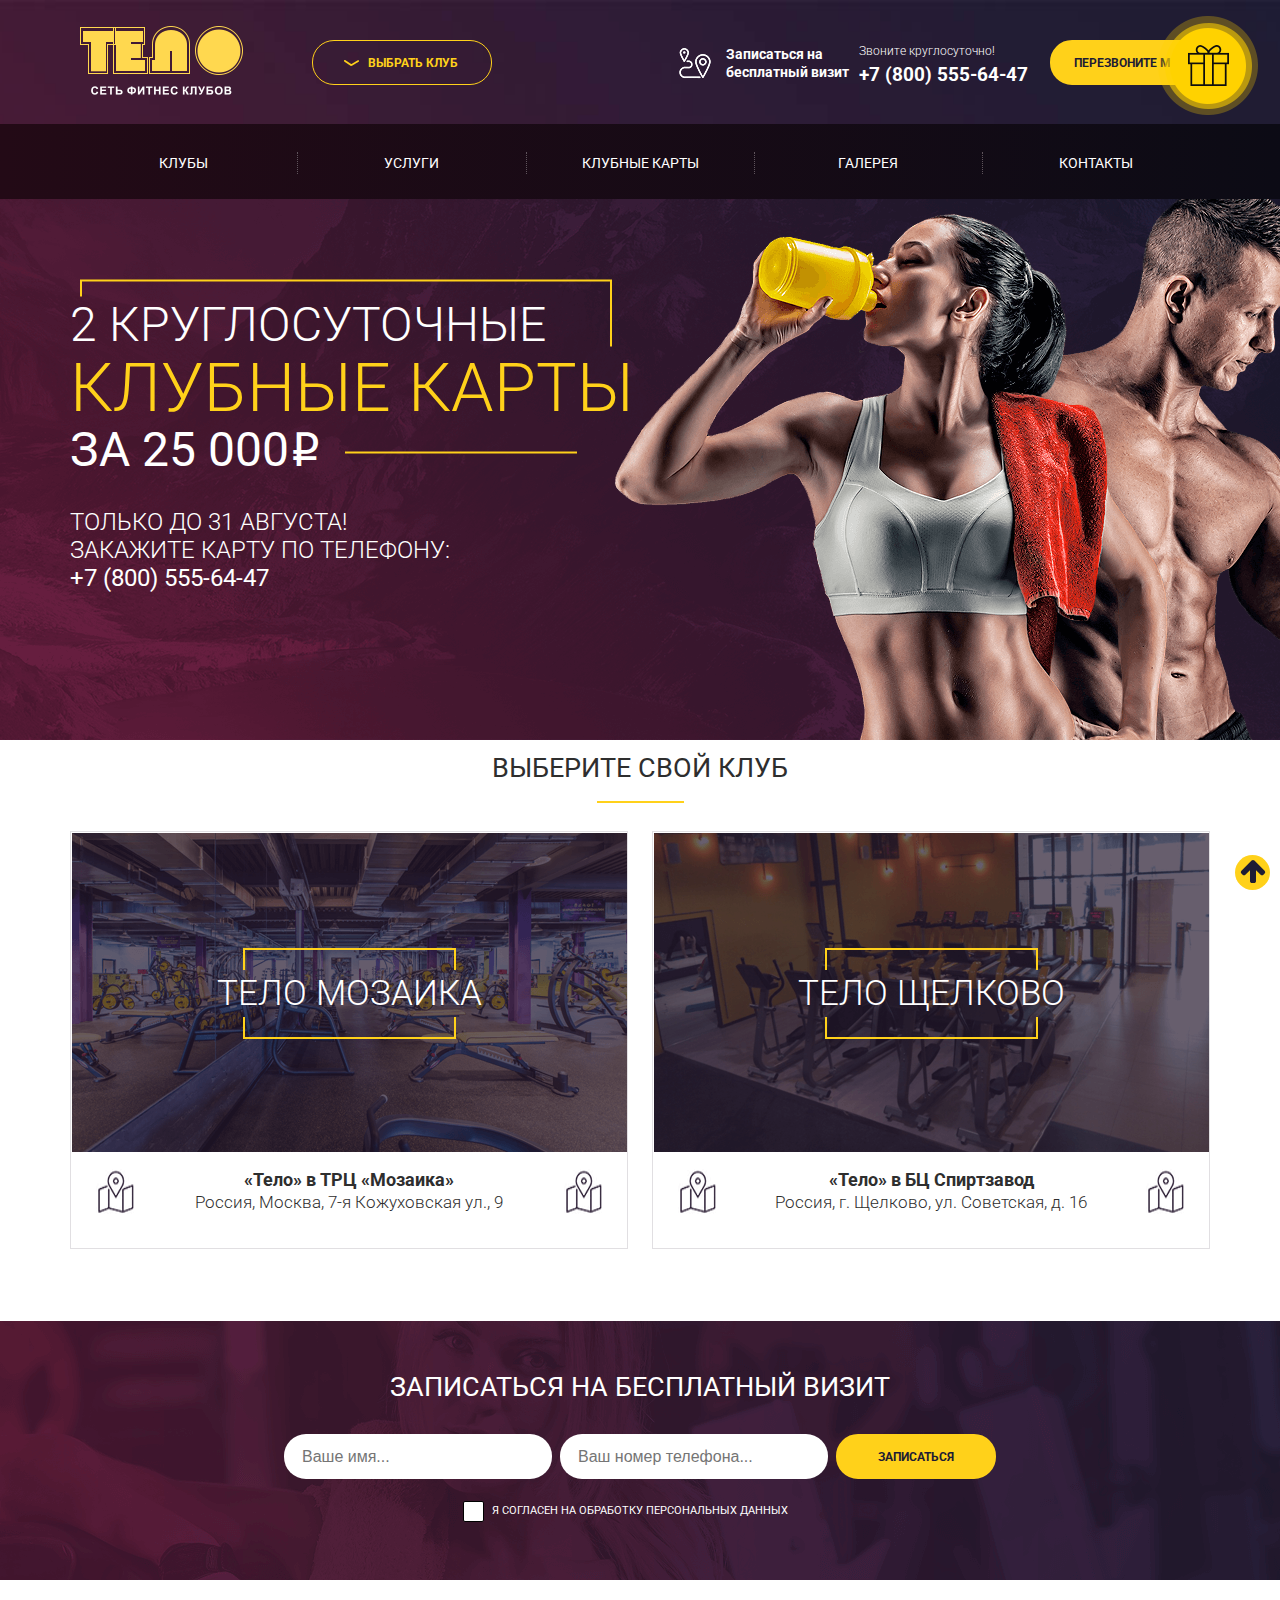
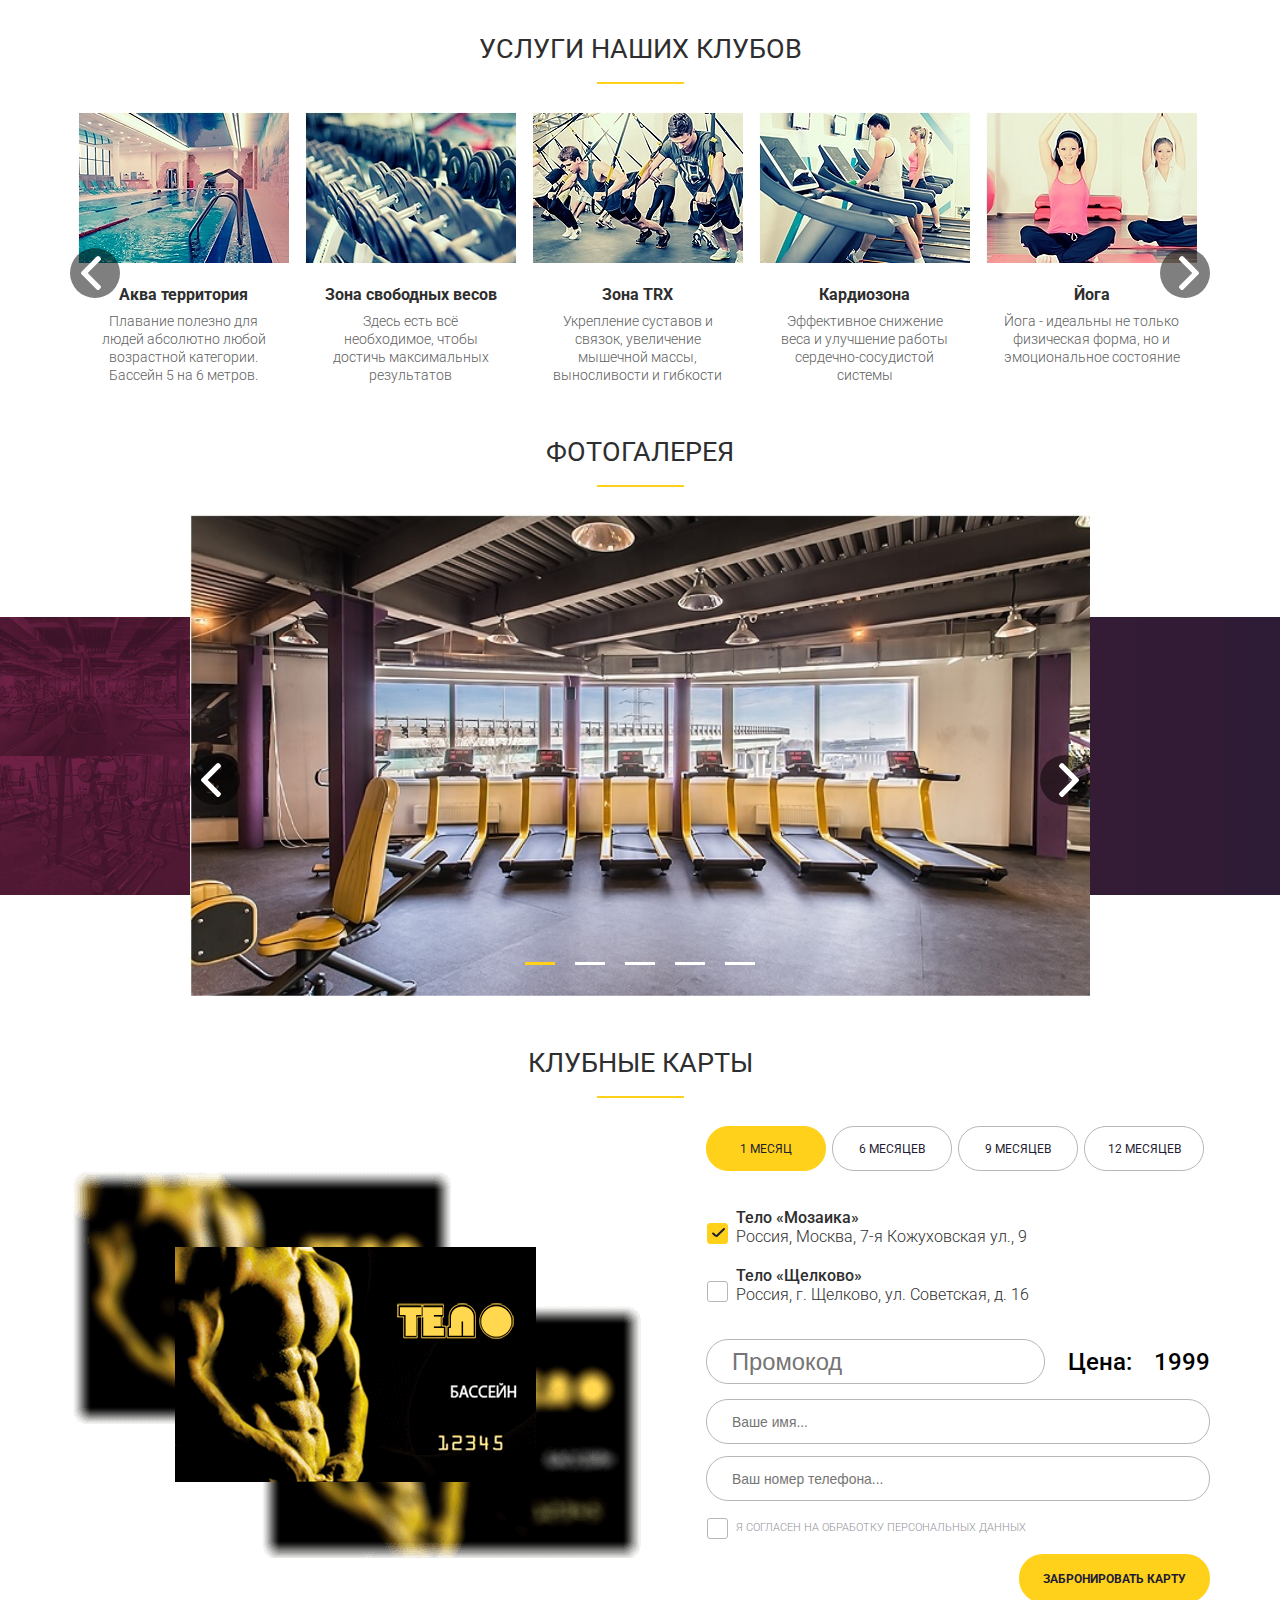
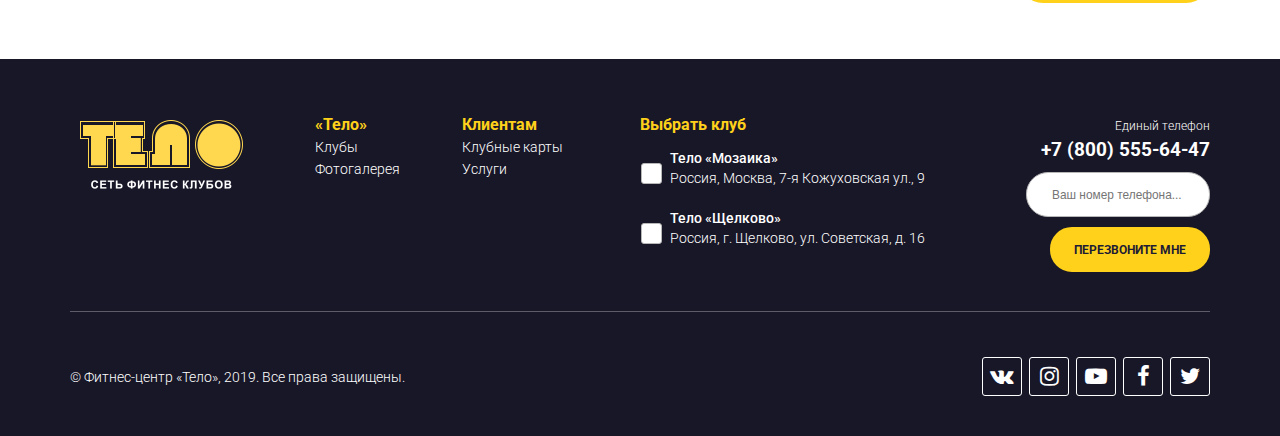
<file: index.html>
<!DOCTYPE html>
<html lang="ru">
<head>
    <meta charset="UTF-8">
    <meta http-equiv="X-UA-Compatible" content="IE=edge">
    <meta name="viewport" content="width=device-width, initial-scale=1">
    <title>Сеть фитнес клубов Тело</title>
    <link href="https://fonts.googleapis.com/css?family=Roboto:300,400,500,700&amp;subset=cyrillic" rel="stylesheet">
    <link rel="stylesheet" href="css/font-awesome.min.css">

    <link rel="stylesheet" href="css/style.min.css">
    <link rel="stylesheet" href="css/custom-styles.css">
</head>
<body>
<div class="fixed-gift">
    <img src=images/gift.png alt>
</div>
<header class="header-main">
    <div class="head">
        <div class="wrapper">
            <div class="head-main">
                <div class="left">
                    <div class="logo">
                        <a href="index.html"><img src="images/logo.png" alt="Сеть фитнес клубов Тело"></a>
                    </div>
                    <div class="club-select">
                        <div class="clubs-list">
                            <p>Выбрать клуб</p>
                            <ul>
                                <li><a href="./mozaika.html">Тело мозаика</a></li>
                                <li><a href="./schelkovo.html">Тело щелково</a></li>
                            </ul>
                        </div>
                    </div>
                </div>
                <div class="right">
                    <div class="free-visit">
                        <img src="images/head-icon.png" alt="">
                        <p><a href="#" class="open-popup" data-popup="#free_visit_form">Записаться на <br>бесплатный
                            визит</a></p>
                    </div>
                    <div class="call">
                        <div class="our-phone">
                            <span>Звоните круглосуточно!</span>
                            <p>+7 (800) 555-64-47</p>
                        </div>
                        <button class="btn callback-btn callback-btn-modal" data-popup="#callback_form">Перезвоните мне</button>
                    </div>
                </div>
            </div>
        </div>
    </div>
    <nav class="top-menu">
        <div class="wrapper">
            <ul class="hidden-small">
                <li class="scroll"><a href="#clubs">Клубы</a></li>
                <li class="scroll"><a href="#services">Услуги</a></li>
                <li class="scroll"><a href="#cards">Клубные карты</a></li>
                <li class="scroll"><a href="#gallery">Галерея</a></li>
                <li class="scroll"><a href="#footer">Контакты</a></li>
            </ul>
            <div class="menu-button hidden-large">
                <img src="images/menu-button.png" alt="">
            </div>
        </div>
    </nav>
    <nav class="popup-menu hidden-large">
        <div class="close-menu-btn">
            <img src="images/delete.png" alt="">
        </div>
        <ul>
            <li class="scroll"><a href="#clubs">Клубы</a></li>
            <li class="scroll"><a href="#services">Услуги</a></li>
            <li class="scroll"><a href="#cards">Клубные карты</a></li>
            <li class="scroll"><a href="#gallery">Галерея</a></li>
            <li class="scroll"><a href="#footer">Контакты</a></li>
        </ul>
    </nav>
    <div class="head-slider">
        <div class="slider-image">
            <img src="images/head-slider-1.png" alt="">
        </div>
        <div class="wrapper">
            <div class="main-slider">
                <div class="slide  slide-active">
                    <div class="slide-text">
                        <div class="offer-head">
                            <p class="top">2 круглосуточные</p>
                            <p class="middle">клубные карты</p>
                            <p class="bottom">за 25 000<span>i</span></p>
                        </div>
                        <div class="validity">
                            <p>Только до 31 августа!<br>
                                Закажите карту по телефону:</p>
                            <span>+7 (800) 555-64-47</span>
                        </div>
                    </div>
                </div>
                <div class="slide  type2" >
                    <div class="slide-text">
                        <div class="offer-head">
                            <p class="top">открытый чемпионат</p>
                            <p class="middle">по бодибилдингу</p>
                            <p class="bottom">приз 200 000<span>i</span></p>
                        </div>
                        <div class="validity">
                            <p>записаться
                                для участия:</p>
                            <span>+7 (800) 555-64-47</span>
                        </div>
                    </div>
                </div>
                <div class="slide " >
                    <div class="slide-text">
                        <div class="offer-head">
                            <p class="top">без выходных</p>
                            <p class="middle">круглосуточно</p>
                            <p class="bottom">Бассейн</p>

                        </div>
                        <div class="validity">
                            <p> Записаться по телефону:
                                </p>
                            <span>+7 (800) 555-64-47</span>
                        </div>
                    </div>
                </div>
                <div class="slide type2 type3" >
                    <div class="slide-text">
                        <div class="offer-head">
                            <p class="top">Круглосуточно</p>
                            <p class="middle">Тренажерный зал</p>
                            <p class="bottom">без выходных</p>
                        </div>
                        <div class="validity">
                            <p> Записаться по телефону:
                                </p>
                            <span>+7 (800) 555-64-47</span>
                        </div>
                    </div>
                </div>
                <div class="slide type2" >
                    <div class="slide-text">
                        <div class="offer-head">
                            <p class="top">Пробное занятие</p>
                            <p class="middle">ЙОГА / ПИЛАТЕС</p>
                            <p class="bottom">БЕСПЛАТНО</p>
                        </div>
                        <div class="validity">
                            <p>Только до 11 сентября!<br>
                                Записаться по телефону:</p>
                            <span>+7 (800) 555-64-47</span>
                        </div>
                    </div>
                </div>

            </div>
        </div>

    </div>
</header>
<section id="clubs">
    <div class="wrapper">
        <h2>Выберите свой клуб</h2>
        <div class="content">
            <div class="left">
                <div class="image">
                    <img src="images/leto-mozaika-bg.png" alt="">
                    <div class="club-head">
                        <a href="mozaika.html"><h3>Тело Мозаика</h3></a>
                    </div>
                </div>
                <div class="bottom">
                    <img src="images/clubs-icon.png" class="hidden-991" alt="">
                    <div class="text">
                        <h5>«Тело» в ТРЦ «Мозаика»</h5>
                        <p>Россия, Москва, 7-я Кожуховская ул., 9</p>
                    </div>
                    <img src="images/clubs-icon.png" class="hidden-991" alt="">
                </div>
            </div>
            <div class="right">
                <div class="image">
                    <img src="images/leto-schelkovo-bg.png" alt="">
                    <div class="club-head">
                        <a href="schelkovo.html"><h3>Тело Щелково</h3></a>
                    </div>
                </div>
                <div class="bottom">
                    <img src="images/clubs-icon.png" class="hidden-991" alt="">
                    <div class="text">
                        <h5>«Тело» в БЦ Спиртзавод</h5>
                        <p>Россия, г. Щелково, ул. Советская, д. 16</p>
                    </div>
                    <img src="images/clubs-icon.png" class="hidden-991" alt="">
                </div>
            </div>
        </div>
    </div>
</section>
<section id="banner">
    <div class="wrapper">
        <h2>Записаться на бесплатный&nbsp;визит</h2>
        <div class="form-wrapper">
            <form name="banner-form" id="banner-form" action="#" method="post">
                <input type="hidden" name="form_name" value=" Записаться на визит">
                <input name="name" type="text" required placeholder="Ваше имя...">
                <input type="tel" name="phone" id="phone" required placeholder="Ваш номер телефона...">
                <button name="send" class="btn" type="submit">Записаться</button>
                <p class="personal-data">
                    <input type="checkbox"  id="check1"><label for="check1">Я согласен на обработку персональных
                    данных</label>
                </p>
            </form>

        </div>
    </div>
</section>
<section id="services">
    <div class="wrapper">
        <h2>услуги наших клубов</h2>
        <div class="services-slider">
            <div class="slide">
                <img src="images/services-slider/akva.jpg" alt="Аква территория">
                <h6>Аква территория</h6>
                <p>Плавание полезно для людей абсолютно любой возрастной категории. Бассейн 5 на 6 метров.</p>
            </div>
            <div class="slide">
                <img src="images/services-slider/vesy.jpg" alt="Зона свободных весов">
                <h6>Зона свободных весов</h6>
                <p>Здесь есть всё необходимое, чтобы достичь максимальных результатов</p>
            </div>
            <div class="slide">
                <img src="images/services-slider/TRX.jpg" alt="Зона TRX">
                <h6>Зона TRX</h6>
                <p>Укрепление суставов и связок, увеличение мышечной массы, выносливости и гибкости</p>
            </div>
            <div class="slide">
                <img src="images/services-slider/kardio.jpg" alt="Кардиозона">
                <h6>Кардиозона</h6>
                <p>Эффективное снижение веса и улучшение работы сердечно-сосудистой системы</p>
            </div>
            <div class="slide">
                <img src="images/services-slider/yoga.jpg" alt="Йога">
                <h6>Йога</h6>
                <p>Йога - идеальны не только физическая форма, но и эмоциональное состояние</p>
            </div>
            <div class="slide">
                <img src="images/services-slider/akva.jpg" alt="Аква территория">
                <h6>Аква территория</h6>
                <p>Плавание полезно для людей абсолютно любой возрастной категории. Бассейн 5 на 6 метров.</p>
            </div>
            <div class="slide">
                <img src="images/services-slider/vesy.jpg" alt="Зона свободных весов">
                <h6>Зона свободных весов</h6>
                <p>Здесь есть всё необходимое, чтобы достичь максимальных результатов</p>
            </div>
            <div class="slide">
                <img src="images/services-slider/TRX.jpg" alt="Зона TRX">
                <h6>Зона TRX</h6>
                <p>Укрепление суставов и связок, увеличение мышечной массы, выносливости и гибкости</p>
            </div>
            <div class="slide">
                <img src="images/services-slider/kardio.jpg" alt="Кардиозона">
                <h6>Кардиозона</h6>
                <p>Эффективное снижение веса и улучшение работы сердечно-сосудистой системы</p>
            </div>
            <div class="slide">
                <img src="images/services-slider/yoga.jpg" alt="Йога">
                <h6>Йога</h6>
                <p>Йога - идеальны не только физическая форма, но и эмоциональное состояние</p>
            </div>
            <a href="#" class="portfolio-btn prev" id="arrow-left"></a>
            <a href="#" class="portfolio-btn next" id="arrow-right"></a>
        </div>
    </div>
</section>
<section id="gallery">
    <h2>Фотогалерея</h2>
    <div class="gallery-bg">
        <div class="wrapper">
            <div class="gallery-slider ">
                <div class="slide slide-active">
                    <img src="images/gallery/photo1.jpg" alt="">
                </div>
                <div class="slide ">
                    <img src="images/gallery/photo2.jpg" alt="">
                </div>
                <div class="slide ">
                    <img src="images/gallery/photo3.jpg" alt="">
                </div>
                <div class="slide ">
                    <img src="images/gallery/photo4.jpg" alt="">
                </div>
                <div class="slide ">
                    <img src="images/gallery/photo5.jpg" alt="">
                </div>

                <a href="#" class="portfolio-btn prev" id="arrow-left"></a>
                <a href="#" class="portfolio-btn next" id="arrow-right"></a>
                <ul class="portfolio-dots">
                    <li class="dot dot-active"></li>
                    <li class="dot"></li>
                    <li class="dot"></li>
                    <li class="dot"></li>
                    <li class="dot"></li>
                </ul>
                
            </div>
        </div>
    </div>
</section>
<section id="cards">
    <div class="wrapper">
        <h2>Клубные карты</h2>
        <div class="content">
            <div class="left">
                <img src="images/cards.png" alt="Клубные карты">
            </div>
            <div class="right">
                <form action="" id="card_order">
                    <div class="time">
                        <input id="m1" type="radio" name="card-type" value="1" checked>
                        <label for="m1">1 месяц</label>
                        <input id="m2" type="radio" name="card-type" value="6">
                        <label for="m2">6 месяцев</label>
                        <input id="m3" type="radio" name="card-type" value="9">
                        <label for="m3">9 месяцев</label>
                        <input id="m4" type="radio" name="card-type" value="12">
                        <label for="m4">12 месяцев</label>
                    </div>
                    <div class="club">
                        <input type="radio" id="card_leto_mozaika" name="club-name" value="mozaika" checked><label
                            for="card_leto_mozaika">
                        <h5>Тело «Мозаика»</h5>
                        <p>Россия, Москва, 7-я Кожуховская ул., 9</p>
                    </label>
                    </div>

                    <div class="club">
                        <input type="radio" id="card_leto_schelkovo" name="club-name" value="schelkovo"><label
                            for="card_leto_schelkovo">
                        <h5>Тело «Щелково»</h5>
                        <p>Россия, г. Щелково, ул. Советская, д. 16</p>
                    </label>
                    </div>
                    <div class="price">
                        <div class="price-message input-text"><input name="name" type="text" required
                                                                     placeholder="Промокод"></div>
                        <div class="price-message">Цена:</div>
                        <div class="price-message" id="price-total">1999</div>
                    </div>
                    <input type="hidden" name="form_name" value="Заказать карту">
                    <p class="input-text"><input name="name" type="text" required placeholder="Ваше имя..."></p>
                    <p class="input-text"><input type="tel" name="phone" id="callback_form-phone" required
                                                 placeholder="Ваш номер телефона..."></p>
                    <p class="personal-data">
                        <input type="checkbox"  id="card_check"><label for="card_check">Я согласен на обработку
                        персональных данных</label>
                    </p>
                    <p class="submit">
                        <button type="submit" class="btn card-order-btn">Забронировать карту</button>
                    </p>
                </form>
            </div>
        </div>
    </div>
</section>
<footer id="footer">
    <div class="wrapper">
        <div class="footer-top">
            <div class="left">
                <div class="footer-logo">
                    <a href="index.html"><img src="images/logo.png" alt="Сеть фитнес клубов Тело"></a>
                </div>
                <div class="about">
                    <h5>«Тело»</h5>
                    <ul>
                        <li><a href="#clubs">Клубы</a></li>
                        <li><a href="#gallery">Фотогалерея</a></li>
                    </ul>
                </div>
                <div class="for-clients">
                    <h5>Клиентам</h5>
                    <ul>
                        <li><a href="#cards">Клубные карты</a></li>
                        <li><a href="#services">Услуги</a></li>
                    </ul>
                </div>
            </div>
            <div class="right">
                <form action="" id="footer_form">
                    <div class="content">
                        <div class="choose-club">
                            <h5>Выбрать клуб</h5>
                            <div class="club">
                                <input type="radio" id="footer_leto_mozaika" name="club-name" value="mozaika"><label
                                    for="footer_leto_mozaika">
                                <h6>Тело «Мозаика»</h6>
                                <p>Россия, Москва, 7-я Кожуховская ул.,&nbsp;9</p>
                            </label>
                            </div>
                            <div class="club">
                                <input type="radio" id="footer_leto_schelkovo" name="club-name" value="schelkovo"><label
                                    for="footer_leto_schelkovo">
                                <h6>Тело «Щелково»</h6>
                                <p>Россия, г. Щелково, ул. Советская, д.&nbsp;16</p>
                            </label>
                            </div>
                        </div>
                        <div class="call">
                            <p>Единый телефон</p>
                            <p class="tel">+7 (800) 555-64-47</p>
                            <p class="input-text"><input type="tel" name="phone" id="callback_footer_form-phone"
                                                         required="" placeholder="Ваш номер телефона..."></p>

                            <button class="btn callback-btn" type="submit" data-popup="#callback_form">Перезвоните мне
                            </button>
                        </div>
                    </div>
                </form>
            </div>
        </div>
        <div class="footer-bottom">
            <div class="left">© Фитнес-центр «Тело», 2019. Все права защищены.</div>
            <div class="right">
                <div class="socials">
                    <div class="social-icon"><a href="#"><!-- <img src="images/footer-socials-vk.png" alt=""> --><i
                            class="fa fa-vk" aria-hidden="true"></i></a></div>
                    <div class="social-icon"><a href="#"><!-- <img src="images/footer-socials-2.png" alt=""> --><i
                            class="fa fa-instagram" aria-hidden="true"></i></a></div>
                    <div class="social-icon"><a href="#"><!-- <img src="images/footer-socials-youtube.png" alt=""> --><i
                            class="fa fa-youtube-play" aria-hidden="true"></i></a></div>
                    <div class="social-icon"><a href="#">
                        <!-- <img src="images/footer-socials-facebook.png" alt=""> --><i class="fa fa-facebook"
                                                                                         aria-hidden="true"></i></a>
                    </div>
                    <div class="social-icon"><a href="#"><!-- <img src="images/footer-socials-twitter.png" alt=""> --><i
                            class="fa fa-twitter" aria-hidden="true"></i></a></div>
                </div>
            </div>
        </div>
    </div>

</footer>
<div class="wrapper">
    <a href="#" id="totop"><i class="fa fa-arrow-up" aria-hidden="true"></i>
    </a>
</div>
<div class="popup" id="callback_form">
    <div class="overlay">
    </div>
    <div class="form-wrapper">
        <div class="close-form">
            <img src="images/close-icon.png" alt="close" class="close_icon">
        </div>
        <div class="form-content">
            <form name="callback-form" id="form1" action="#" method="post">
                <h4>Обратный звонок</h4>
                <input type="hidden" name="form_name" value=" Обратный звонок">
                <!--  <input type="hidden" name="club" value="<?=$_GET['club-name']?>"> -->
                <p class="input-text"><input name="name" type="text" required placeholder="Ваше имя..."></p>
                <p class="input-text"><input type="tel" name="phone" id="callback_form1-phone" required
                                             placeholder="Ваш номер телефона..."></p>
                <p class="personal-data">
                    <input type="checkbox"  id="check"><label for="check">Я согласен на обработку <br>персональных
                    данных</label>

                </p>
                <button name="send1" class="btn btn-send" type="submit">Перезвоните мне</button>
            </form>

        </div>
    </div>
</div>
<div class="popup" id="free_visit_form">
    <div class="overlay">
    </div>
    <div class="form-wrapper">
        <div class="close-form">
            <img src="images/close-icon.png" alt="close" class="close_icon">
        </div>
        <div class="form-content">
            <form name="free-visit-form" id="form2" action="#" method="post">
                <h4>Записаться на визит</h4>
                <input type="hidden" name="form_name" value=" Записаться на визит">
                <p class="input-text"><input name="name" type="text" required placeholder="Ваше имя..."></p>
                <p class="input-text"><input type="tel" name="phone" id="callback_form2-phone" required
                                             placeholder="Ваш номер телефона..."></p>
                <p class="personal-data">
                    <input type="checkbox"  id="check2"><label for="check2">Я согласен на обработку <br>персональных
                    данных</label>

                </p>
                <button name="send1" class="btn btn-send" type="submit">записаться</button>
            </form>

        </div>
    </div>
</div>



<div class="popup" id="thanks">
    <div class="overlay">
    </div>
    <div class="form-wrapper">
        <div class="close-form">
            <img src="images/close-icon.png" alt="close" class="close_icon">
        </div>
        <div class="form-content">
            <h4>Спасибо!</h4>
            <p>Ваша заявка отправлена. <br> Мы свяжемся с вами в ближайшее время.</p>
            <button class="btn close-btn">OK</button>
        </div>
    </div>
</div>
<div class="popup" id="gift">
    <div class="overlay">
    </div>
    <div class="form-wrapper">
        <div class="close-form">
            <img src="images/close-icon.png" alt="close" class="close_icon">
        </div>
        <div class="form-content">
            <h4>У нас для вас есть подарок!</h4>
            <p>Введите промо-код ТЕЛО2019 и получите скидку 30%</p>
            <button class="btn close-btn">OK</button>
        </div>
    </div>

</div>


<script src="js/bundle.js"></script>

</body>
</html>
</file>
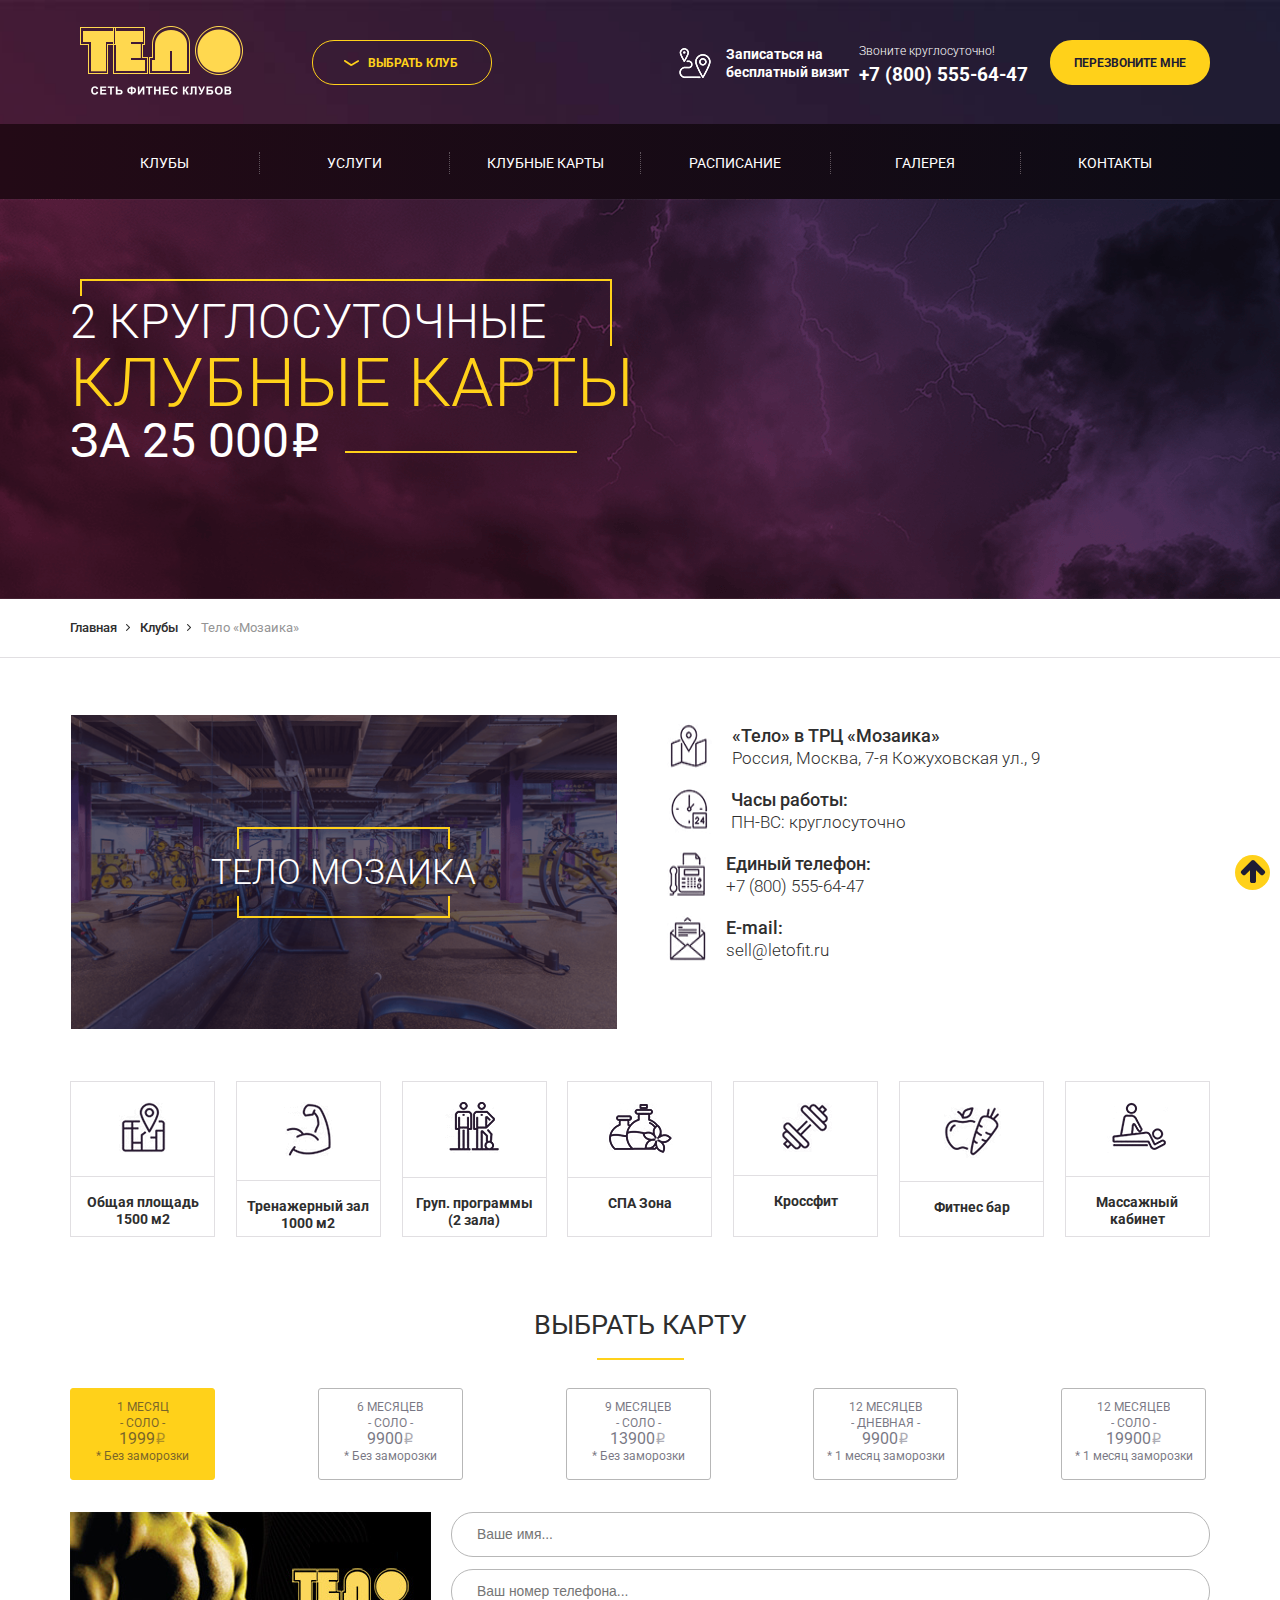
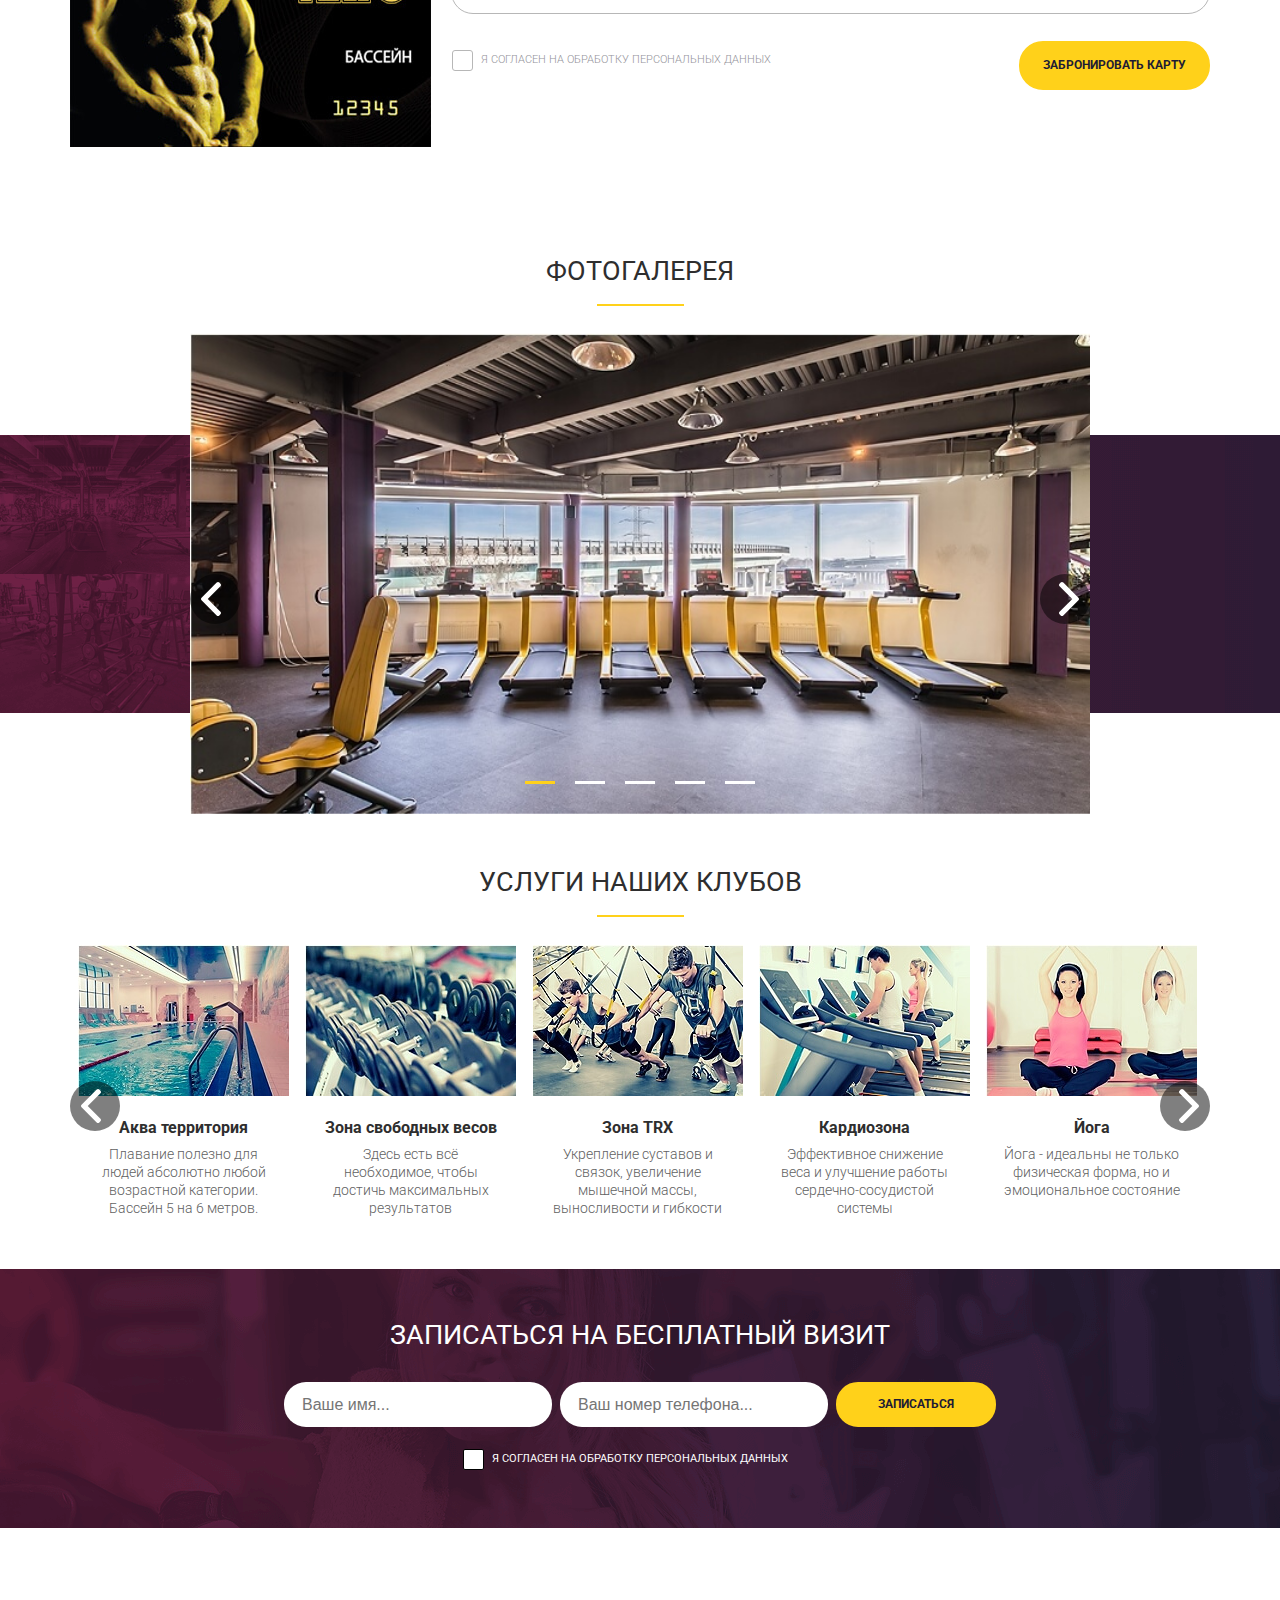
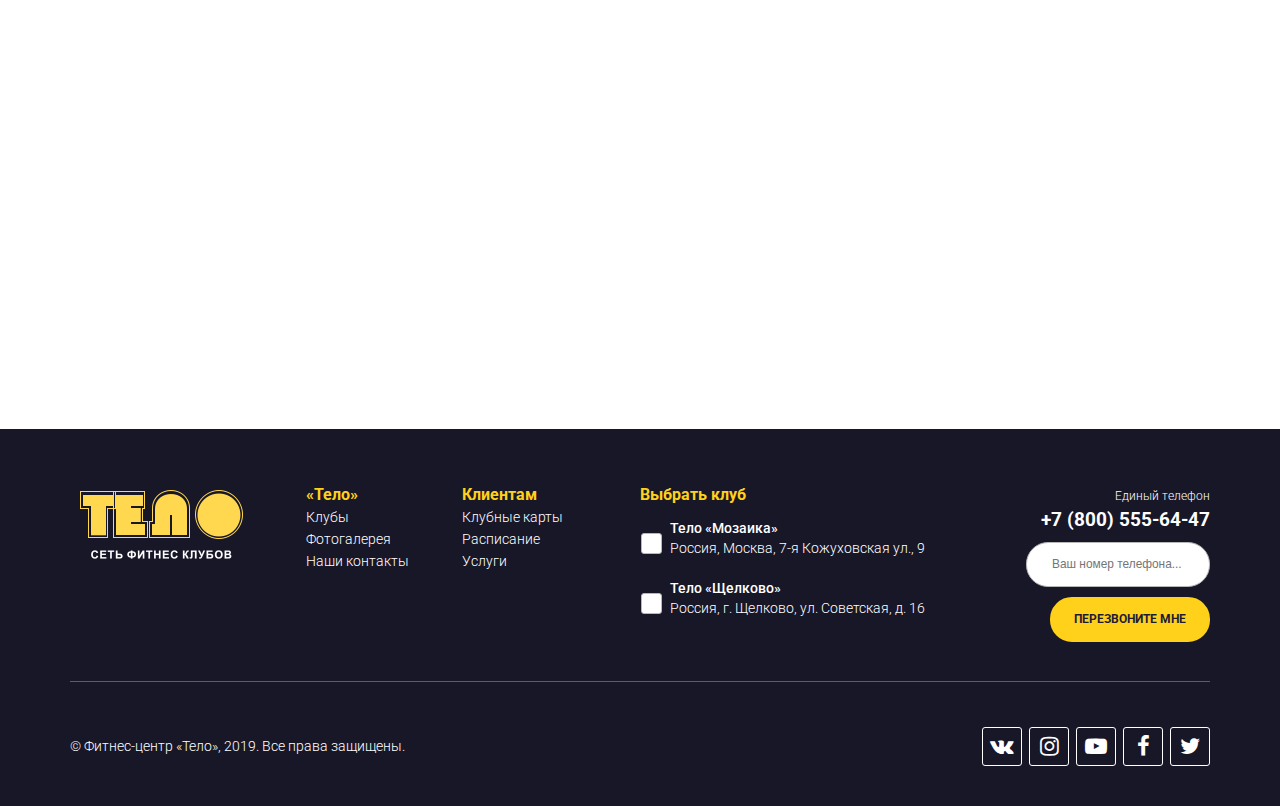
<file: mozaika.html>
<!DOCTYPE html>
<html lang="ru" id="mozaika">
<head>
    <meta charset="UTF-8">
    <meta http-equiv="X-UA-Compatible" content="IE=edge">
    <meta name="viewport" content="width=device-width, initial-scale=1">
    <title>Сеть фитнес клубов Тело - Мозаика</title>
    <link href="https://fonts.googleapis.com/css?family=Roboto:300,400,500,700&amp;subset=cyrillic" rel="stylesheet">
    <link rel="stylesheet" href="css/font-awesome.min.css">

    <link rel="stylesheet" href="css/style.min.css">
    <script src="https://api-maps.yandex.ru/2.1/?lang=ru_RU" type="text/javascript"></script>
    <link rel="stylesheet" href="css/custom-styles.css">
</head>
<body>
<header class="header-main">
    <div class="head">
        <div class="wrapper">
            <div class="head-main">
                <div class="left">
                    <div class="logo">
                        <a href="index.html"><img src="images/logo.png" alt="Сеть фитнес клубов Тело"></a>
                    </div>
                    <div class="club-select">
                        <div class="clubs-list">
                            <p>Выбрать клуб</p>
                            <ul>
                                <li><a href="mozaika.html">Тело мозаика</a></li>
                                <li><a href="schelkovo.html">Тело щелково</a></li>
                            </ul>
                        </div>
                    </div>
                </div>
                <div class="right">
                    <div class="free-visit">
                        <img src="images/head-icon.png" alt="">
                        <p><a href="#" class="open-popup" data-popup="#free_visit_form">Записаться на <br>бесплатный
                            визит</a></p>
                    </div>
                    <div class="call">
                        <div class="our-phone">
                            <span>Звоните круглосуточно!</span>
                            <p>+7 (800) 555-64-47</p>
                        </div>
                        <button class="btn callback-btn" data-popup="#callback_form">Перезвоните мне</button>
                    </div>
                </div>
            </div>
        </div>
    </div>
    <nav class="top-menu">
        <div class="wrapper">
            <ul class="hidden-small">
                <li class="scroll"><a href="#clubs">Клубы</a></li>
                <li class="scroll"><a href="#services">Услуги</a></li>
                <li class="scroll"><a href="#cards">Клубные карты</a></li>
                <li class=""><a href="#table">Расписание</a></li>
                <li class="scroll"><a href="#gallery">Галерея</a></li>
                <li class="scroll"><a href="#footer">Контакты</a></li>
            </ul>
            <div class="menu-button hidden-large">
                <img src="images/menu-button.png" alt="">
            </div>
        </div>
    </nav>
    <nav class="popup-menu hidden-large">
        <div class="close-menu-btn">
            <img src="images/delete.png" alt="">
        </div>
        <ul>
            <li class="scroll"><a href="#clubs">Клубы</a></li>
            <li class="scroll"><a href="#services">Услуги</a></li>
            <li class="scroll"><a href="#cards">Клубные карты</a></li>
            <li class=""><a href="#table">Расписание</a></li>
            <li class="scroll"><a href="#gallery">Галерея</a></li>
            <li class="scroll"><a href="#footer">Контакты</a></li>
        </ul>
    </nav>
    <div class="head-slider">
        <div class="wrapper">
            <div class="main-slider">
                <div class="slide  slide-active">
                    <div class="slide-text">
                        <div class="offer-head">
                            <p class="top">2 круглосуточные</p>
                            <p class="middle">клубные карты</p>
                            <p class="bottom">за 25 000<span>i</span></p>
                        </div>
                        <div class="validity">
                            <p>Только до 31 августа!<br>
                                Закажите карту по телефону:</p>
                            <span>+7 (800) 555-64-47</span>
                        </div>
                    </div>
                </div>
                <div class="slide  type2" >
                    <div class="slide-text">
                        <div class="offer-head">
                            <p class="top">открытый чемпионат</p>
                            <p class="middle">по бодибилдингу</p>
                            <p class="bottom">приз 200 000<span>i</span></p>
                        </div>
                        <div class="validity">
                            <p>записаться
                                для участия:</p>
                            <span>+7 (800) 555-64-47</span>
                        </div>
                    </div>
                </div>
                <div class="slide " >
                    <div class="slide-text">
                        <div class="offer-head">
                            <p class="top">без выходных</p>
                            <p class="middle">круглосуточно</p>
                            <p class="bottom">Бассейн</p>

                        </div>
                        <div class="validity">
                            <p> Записаться по телефону:
                                </p>
                            <span>+7 (800) 555-64-47</span>
                        </div>
                    </div>
                </div>
                <div class="slide type2 type3" >
                    <div class="slide-text">
                        <div class="offer-head">
                            <p class="top">Круглосуточно</p>
                            <p class="middle">Тренажерный зал</p>
                            <p class="bottom">без выходных</p>
                        </div>
                        <div class="validity">
                            <p> Записаться по телефону:
                                </p>
                            <span>+7 (800) 555-64-47</span>
                        </div>
                    </div>
                </div>
                <div class="slide type2" >
                    <div class="slide-text">
                        <div class="offer-head">
                            <p class="top">Пробное занятие</p>
                            <p class="middle">ЙОГА / ПИЛАТЕС</p>
                            <p class="bottom">БЕСПЛАТНО</p>
                        </div>
                        <div class="validity">
                            <p>Только до 11 сентября!<br>
                                Записаться по телефону:</p>
                            <span>+7 (800) 555-64-47</span>
                        </div>
                    </div>
                </div>

            </div>
        </div>

    </div>
</header>
<div class="breadcrumbs">
    <div class="wrapper">
        <p>
            <a href="index.html">Главная</a>
            <a href="index.html#clubs">Клубы</a>
            Тело «Мозаика»
        </p>
    </div>
</div>
<section id="leto-mozaika" class="about-club">
    <div class="wrapper">
        <div class="left">
            <div class="image">
                <img src="images/leto-mozaika-bg.png" alt="">
                <div class="club-head">
                    <a href="mozaika.html"><h3>Тело Мозаика</h3></a>
                </div>
            </div>
        </div>
        <div class="right">
            <div class="list">
                <img src="images/about-club-icons/icon1.png" alt="">
                <div class="text">
                    <h6>«Тело» в ТРЦ «Мозаика»</h6>
                    Россия, Москва, 7-я Кожуховская ул., 9
                </div>
            </div>
            <div class="list">
                <img src="images/about-club-icons/icon2.png" alt="">
                <div class="text">
                    <h6>Часы работы:</h6>
                    ПН-ВС: круглосуточно
                </div>
            </div>
            <div class="list">
                <img src="images/about-club-icons/icon3.png" alt="">
                <div class="text">
                    <h6>Единый телефон:</h6>
                    +7 (800) 555-64-47
                </div>
            </div>
            <div class="list">
                <img src="images/about-club-icons/icon4.png" alt="">
                <div class="text">
                    <h6>E-mail:</h6>
                    sell@letofit.ru
                </div>
            </div>
        </div>
    </div>
</section>
<div class="advantages hidden-small" id="table">
    <div class="wrapper">
        <div class="advantage">
            <div class="image"><img src="images/about-club-icons/icon5.png" alt=""></div>
            <div class="text">Общая площадь<br> 1500 м2</div>
        </div>
        <div class="advantage">
            <div class="image"><img src="images/about-club-icons/icon6.png" alt=""></div>
            <div class="text">Тренажерный зал<br> 1000 м2</div>
        </div>
        <div class="advantage">
            <div class="image"><img src="images/about-club-icons/icon7.png" alt=""></div>
            <div class="text">Груп. программы<br> (2 зала)</div>
        </div>
        <div class="advantage">
            <div class="image"><img src="images/about-club-icons/icon8.png" alt=""></div>
            <div class="text">СПА Зона</div>
        </div>
        <div class="advantage">
            <div class="image"><img src="images/about-club-icons/icon9.png" alt=""></div>
            <div class="text">Кроссфит</div>
        </div>
        <div class="advantage">
            <div class="image"><img src="images/about-club-icons/icon10.png" alt=""></div>
            <div class="text">Фитнес бар</div>
        </div>
        <div class="advantage">
            <div class="image"><img src="images/about-club-icons/icon11.png" alt=""></div>
            <div class="text">Массажный<br> кабинет</div>
        </div>
    </div>
</div>
<div class="advantages-slider hidden-large">
    <div class="wrapper">
        <div id="adv-slider">
            <div class="advantage">
                <div class="image"><img src="images/about-club-icons/icon5.png" alt=""></div>
                <div class="text">Общая площадь<br> 1500 м2</div>
            </div>
            <div class="advantage">
                <div class="image"><img src="images/about-club-icons/icon6.png" alt=""></div>
                <div class="text">Тренажерный зал<br> 1000 м2</div>
            </div>
            <div class="advantage">
                <div class="image"><img src="images/about-club-icons/icon7.png" alt=""></div>
                <div class="text">Груп. программы<br> (2 зала)</div>
            </div>
            <div class="advantage">
                <div class="image"><img src="images/about-club-icons/icon8.png" alt=""></div>
                <div class="text">СПА Зона</div>
            </div>
            <div class="advantage">
                <div class="image"><img src="images/about-club-icons/icon9.png" alt=""></div>
                <div class="text">Кроссфит</div>
            </div>
            <div class="advantage">
                <div class="image"><img src="images/about-club-icons/icon10.png" alt=""></div>
                <div class="text">Фитнес бар</div>
            </div>
            <div class="advantage">
                <div class="image"><img src="images/about-club-icons/icon11.png" alt=""></div>
                <div class="text">Массажный<br> кабинет</div>
            </div>
        </div>
    </div>
</div>
<section id="cards">
    <div class="wrapper">
        <h2>выбрать карту</h2>
        <form action="" id="card_order">
            <div class="cards-types">
                <input id="t1" type="radio" name="card-type" value="1s" checked>
                <label for="t1"><span class="long">1 месяц</span><br><span class="solo">- соло -</span><br><span
                        class="cost">1999<span class="rubl">i</span></span><br><span
                        class="frost">* Без заморозки</span></label>
                <input id="t2" type="radio" name="card-type" value="6s">
                <label for="t2"><span class="long">6 месяцев</span><br><span class="solo">- соло -</span><br><span
                        class="cost">9900<span class="rubl">i</span></span><br><span
                        class="frost">* Без заморозки</span></label>
                <input id="t3" type="radio" name="card-type" value="9s">
                <label for="t3"><span class="long">9 месяцев</span><br><span class="solo">- соло -</span><br><span
                        class="cost">13900<span class="rubl">i</span></span><br><span
                        class="frost">* Без заморозки</span></label>
                <input id="t4" type="radio" name="card-type" value="12d">
                <label for="t4"><span class="long">12 месяцев</span><br><span class="solo">- дневная -</span><br><span
                        class="cost">9900<span class="rubl">i</span></span><br><span
                        class="frost">* 1 месяц заморозки</span></label>
                <input id="t5" type="radio" name="card-type" value="12s">
                <label for="t5"><span class="long">12 месяцев</span><br><span class="solo">- соло -</span><br><span
                        class="cost">19900<span class="rubl">i</span></span><br><span
                        class="frost">* 1 месяц заморозки</span></label>
            </div>
            <div class="content">
                <div class="left">
                    <img src="images/mozaika-card.jpg" alt="Клубныая карта">
                </div>
                <div class="right">
                    <input type="hidden" name="form_name" value="Заказать карту">
                    <p class="input-text"><input name="name" type="text" required placeholder="Ваше имя..."></p>
                    <p class="input-text"><input type="tel" name="phone" id="callback_form-phone" required
                                                 placeholder="Ваш номер телефона..."></p>
                    <div class="form-bottom">
                        <p class="personal-data">
                            <input type="checkbox" required id="card_check"><label for="card_check">Я согласен на
                            обработку персональных данных</label>
                        </p>
                        <p class="submit">
                            <button type="submit" class="btn card-order-btn">Забронировать карту</button>
                        </p>
                    </div>
                </div>
            </div>
        </form>
    </div>
</section>
<section id="gallery">
    <h2>Фотогалерея</h2>
    <div class="gallery-bg">
        <div class="wrapper">
            <div class="gallery-slider">
                <div class="slide slide-active">
                    <img src="images/gallery/photo1.jpg" alt="">
                </div>
                <div class="slide">
                    <img src="images/gallery/photo2.jpg" alt="">
                </div>
                <div class="slide">
                    <img src="images/gallery/photo3.jpg" alt="">
                </div>
                <div class="slide">
                    <img src="images/gallery/photo4.jpg" alt="">
                </div>
                <div class="slide">
                    <img src="images/gallery/photo5.jpg" alt="">
                </div>

                
                <a href="#" class="portfolio-btn prev" id="arrow-left"></a>
                <a href="#" class="portfolio-btn next" id="arrow-right"></a>
                <ul class="portfolio-dots">
                    <li class="dot dot-active"></li>
                    <li class="dot"></li>
                    <li class="dot"></li>
                    <li class="dot"></li>
                    <li class="dot"></li>
                </ul>
            </div>
        </div>
    </div>
</section>
<section id="services">
    <div class="wrapper">
        <h2>услуги наших клубов</h2>
        <div class="services-slider">
            <div class="slide">
                <img src="images/services-slider/akva.jpg" alt="Аква территория">
                <h6>Аква территория</h6>
                <p>Плавание полезно для людей абсолютно любой возрастной категории. Бассейн 5 на 6 метров.</p>
            </div>
            <div class="slide">
                <img src="images/services-slider/vesy.jpg" alt="Зона свободных весов">
                <h6>Зона свободных весов</h6>
                <p>Здесь есть всё необходимое, чтобы достичь максимальных результатов</p>
            </div>
            <div class="slide">
                <img src="images/services-slider/TRX.jpg" alt="Зона TRX">
                <h6>Зона TRX</h6>
                <p>Укрепление суставов и связок, увеличение мышечной массы, выносливости и гибкости</p>
            </div>
            <div class="slide">
                <img src="images/services-slider/kardio.jpg" alt="Кардиозона">
                <h6>Кардиозона</h6>
                <p>Эффективное снижение веса и улучшение работы сердечно-сосудистой системы</p>
            </div>
            <div class="slide">
                <img src="images/services-slider/yoga.jpg" alt="Йога">
                <h6>Йога</h6>
                <p>Йога - идеальны не только физическая форма, но и эмоциональное состояние</p>
            </div>
            <div class="slide">
                <img src="images/services-slider/akva.jpg" alt="Аква территория">
                <h6>Аква территория</h6>
                <p>Плавание полезно для людей абсолютно любой возрастной категории. Бассейн 5 на 6 метров.</p>
            </div>
            <div class="slide">
                <img src="images/services-slider/vesy.jpg" alt="Зона свободных весов">
                <h6>Зона свободных весов</h6>
                <p>Здесь есть всё необходимое, чтобы достичь максимальных результатов</p>
            </div>
            <div class="slide">
                <img src="images/services-slider/TRX.jpg" alt="Зона TRX">
                <h6>Зона TRX</h6>
                <p>Укрепление суставов и связок, увеличение мышечной массы, выносливости и гибкости</p>
            </div>
            <div class="slide">
                <img src="images/services-slider/kardio.jpg" alt="Кардиозона">
                <h6>Кардиозона</h6>
                <p>Эффективное снижение веса и улучшение работы сердечно-сосудистой системы</p>
            </div>
            <div class="slide">
                <img src="images/services-slider/yoga.jpg" alt="Йога">
                <h6>Йога</h6>
                <p>Йога - идеальны не только физическая форма, но и эмоциональное состояние</p>
            </div>

            <a href="#" class="portfolio-btn prev" id="arrow-left"></a>
            <a href="#" class="portfolio-btn next" id="arrow-right"></a>
        </div>
    </div>
</section>
<section id="banner">
    <div class="wrapper">
        <h2>Записаться на бесплатный&nbsp;визит</h2>
        <div class="form-wrapper">
            <form name="banner-form" id="banner-form" action="#" method="post">
                <input type="hidden" name="form_name" value=" Записаться на визит">
                <input name="name" type="text" required placeholder="Ваше имя...">
                <input type="tel" name="phone" id="phone" required placeholder="Ваш номер телефона...">
                <button name="send" class="btn" type="submit">Записаться</button>
                <p class="personal-data">
                    <input type="checkbox" required id="check1"><label for="check1">Я согласен на обработку персональных
                    данных</label>
                </p>
            </form>

        </div>
    </div>
</section>
<section id="map">
    <script type="text/javascript" charset="utf-8" async
            src="https://api-maps.yandex.ru/services/constructor/1.0/js/?um=constructor%3A6f8a0936ac643a17a18a807cb2df7581cdaeec98a82d6c322badda5427067a3b&amp;width=100%25&amp;height=500&amp;lang=ru_RU&amp;scroll=false"></script>
</section>
<footer id="footer">
    <div class="wrapper">
        <div class="footer-top">
            <div class="left">
                <div class="footer-logo">
                    <a href="index.html"><img src="images/logo.png" alt="Сеть фитнес клубов Тело"></a>
                </div>
                <div class="about">
                    <h5>«Тело»</h5>
                    <ul>
                        <li><a href="index.html#clubs">Клубы</a></li>
                        <li><a href="#gallery">Фотогалерея</a></li>
                        <li><a href="#footer">Наши контакты</a></li>
                    </ul>
                </div>
                <div class="for-clients">
                    <h5>Клиентам</h5>
                    <ul>
                        <li><a href="#cards">Клубные карты</a></li>
                        <li><a href="#table">Расписание</a></li>
                        <li><a href="#services">Услуги</a></li>
                    </ul>
                </div>
            </div>
            <div class="right">
                <form action="#" id="footer_form">
                    <div class="content">
                        <div class="choose-club">
                            <h5>Выбрать клуб</h5>
                            <div class="club">
                                <input type="radio" id="footer_leto_mozaika" name="club-name" value="mozaika"><label
                                    for="footer_leto_mozaika">
                                <h6>Тело «Мозаика»</h6>
                                <p>Россия, Москва, 7-я Кожуховская ул.,&nbsp;9</p>
                            </label>
                            </div>
                            <div class="club">
                                <input type="radio" id="footer_leto_schelkovo" name="club-name" value="schelkovo"><label
                                    for="footer_leto_schelkovo">
                                <h6>Тело «Щелково»</h6>
                                <p>Россия, г. Щелково, ул. Советская, д.&nbsp;16</p>
                            </label>
                            </div>
                        </div>
                        <div class="call">
                            <p>Единый телефон</p>
                            <p class="tel">+7 (800) 555-64-47</p>
                            <p class="input-text"><input type="tel" name="phone" id="callback_footer_form-phone"
                                                         required="" placeholder="Ваш номер телефона..."></p>
                            <button class="btn callback-btn" type="submit" data-popup="#callback_form">Перезвоните мне
                            </button>
                        </div>
                    </div>
                </form>
            </div>
        </div>
        <div class="footer-bottom">
            <div class="left">© Фитнес-центр «Тело», 2019. Все права защищены.</div>
            <div class="right">
                <div class="socials">
                    <div class="social-icon"><a href="#"><!-- <img src="images/footer-socials-vk.png" alt=""> --><i
                            class="fa fa-vk" aria-hidden="true"></i></a></div>
                    <div class="social-icon"><a href="#"><!-- <img src="images/footer-socials-2.png" alt=""> --><i
                            class="fa fa-instagram" aria-hidden="true"></i></a></div>
                    <div class="social-icon"><a href="#"><!-- <img src="images/footer-socials-youtube.png" alt=""> --><i
                            class="fa fa-youtube-play" aria-hidden="true"></i></a></div>
                    <div class="social-icon"><a href="#">
                        <!-- <img src="images/footer-socials-facebook.png" alt=""> --><i class="fa fa-facebook"
                                                                                         aria-hidden="true"></i></a>
                    </div>
                    <div class="social-icon"><a href="#"><!-- <img src="images/footer-socials-twitter.png" alt=""> --><i
                            class="fa fa-twitter" aria-hidden="true"></i></a></div>
                </div>
            </div>
        </div>
    </div>
</footer>
<div class="wrapper">
    <a href="#" id="totop"><i class="fa fa-arrow-up" aria-hidden="true"></i>
    </a>
</div>
<div class="popup" id="callback_form">
    <div class="overlay">
    </div>
    <div class="form-wrapper">
        <div class="close-form">
            <img src="images/close-icon.png" alt="close" class="close_icon">
        </div>
        <div class="form-content">
            <form name="callback-form" id="form1" action="#" method="post">
                <h4>Обратный звонок</h4>
                <input type="hidden" name="form_name" value=" Обратный звонок">
                <!--  <input type="hidden" name="club" value="<?=$_GET['club-name']?>"> -->
                <p class="input-text"><input name="name" type="text" required placeholder="Ваше имя..."></p>
                <p class="input-text"><input type="tel" name="phone" id="callback_form1-phone" required
                                             placeholder="Ваш номер телефона..."></p>
                <p class="personal-data">
                    <input type="checkbox" required id="check"><label for="check">Я согласен на обработку <br>персональных
                    данных</label>

                </p>
                <button name="send1" class="btn btn-send" type="submit">Перезвоните мне</button>
            </form>

        </div>
    </div>
</div>
<div class="popup" id="free_visit_form">
    <div class="overlay">
    </div>
    <div class="form-wrapper">
        <div class="close-form">
            <img src="images/close-icon.png" alt="close" class="close_icon">
        </div>
        <div class="form-content">
            <form name="free-visit-form" id="form2" action="#" method="post">
                <h4>Записаться на визит</h4>
                <input type="hidden" name="form_name" value=" Записаться на визит">
                <p class="input-text"><input name="name" type="text" required placeholder="Ваше имя..."></p>
                <p class="input-text"><input type="tel" name="phone" id="callback_form2-phone" required
                                             placeholder="Ваш номер телефона..."></p>
                <p class="personal-data">
                    <input type="checkbox" required id="check2"><label for="check2">Я согласен на обработку <br>персональных
                    данных</label>

                </p>
                <button name="send1" class="btn btn-send" type="submit">записаться</button>
            </form>

        </div>
    </div>
</div>
<div class="popup" id="thanks">
    <div class="overlay">
    </div>
    <div class="form-wrapper">
        <div class="close-form">
            <img src="images/close-icon.png" alt="close" class="close_icon">
        </div>
        <div class="form-content">
            <h4>Спасибо!</h4>
            <p>Ваша заявка отправлена. <br> Мы свяжемся с вами в ближайшее время.</p>
            <button class="btn close-btn">OK</button>
        </div>
    </div>
</div>


<script src="js/bundle.js"></script>
</body>
</html>
</file>
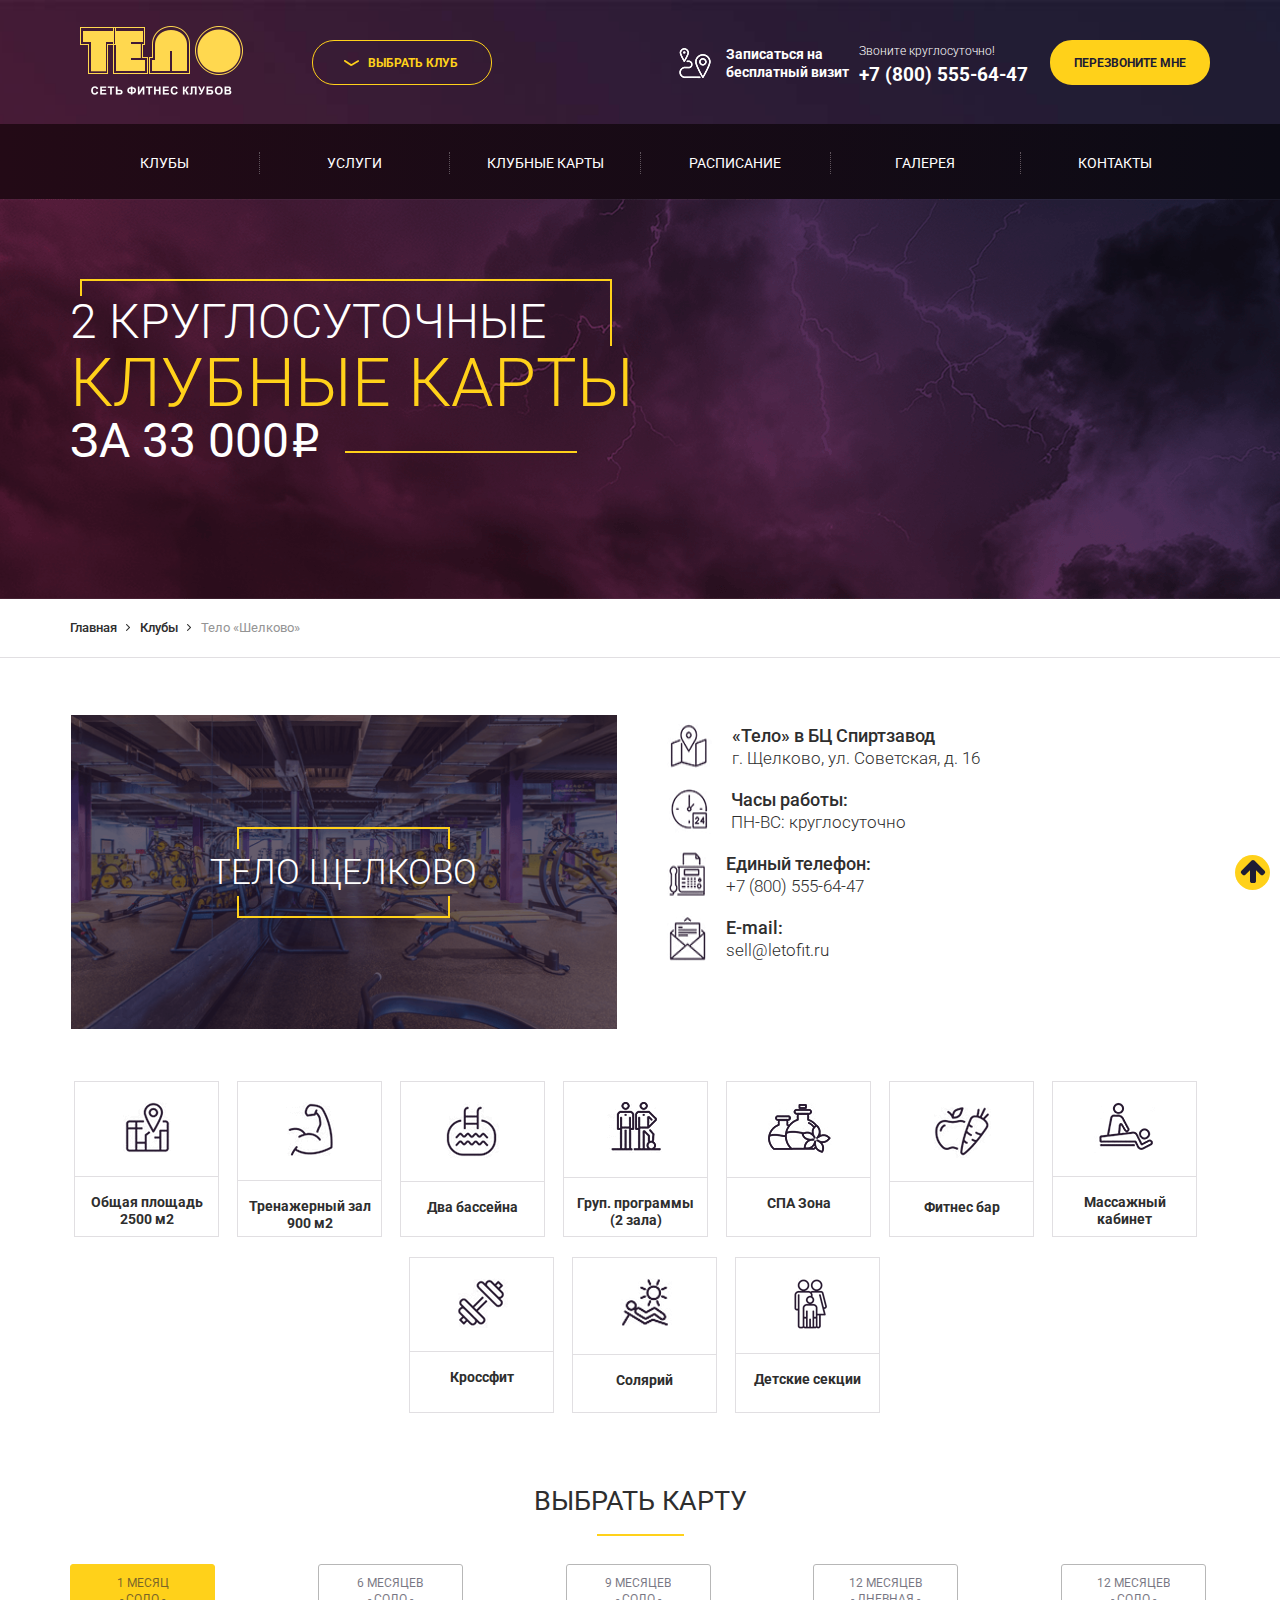
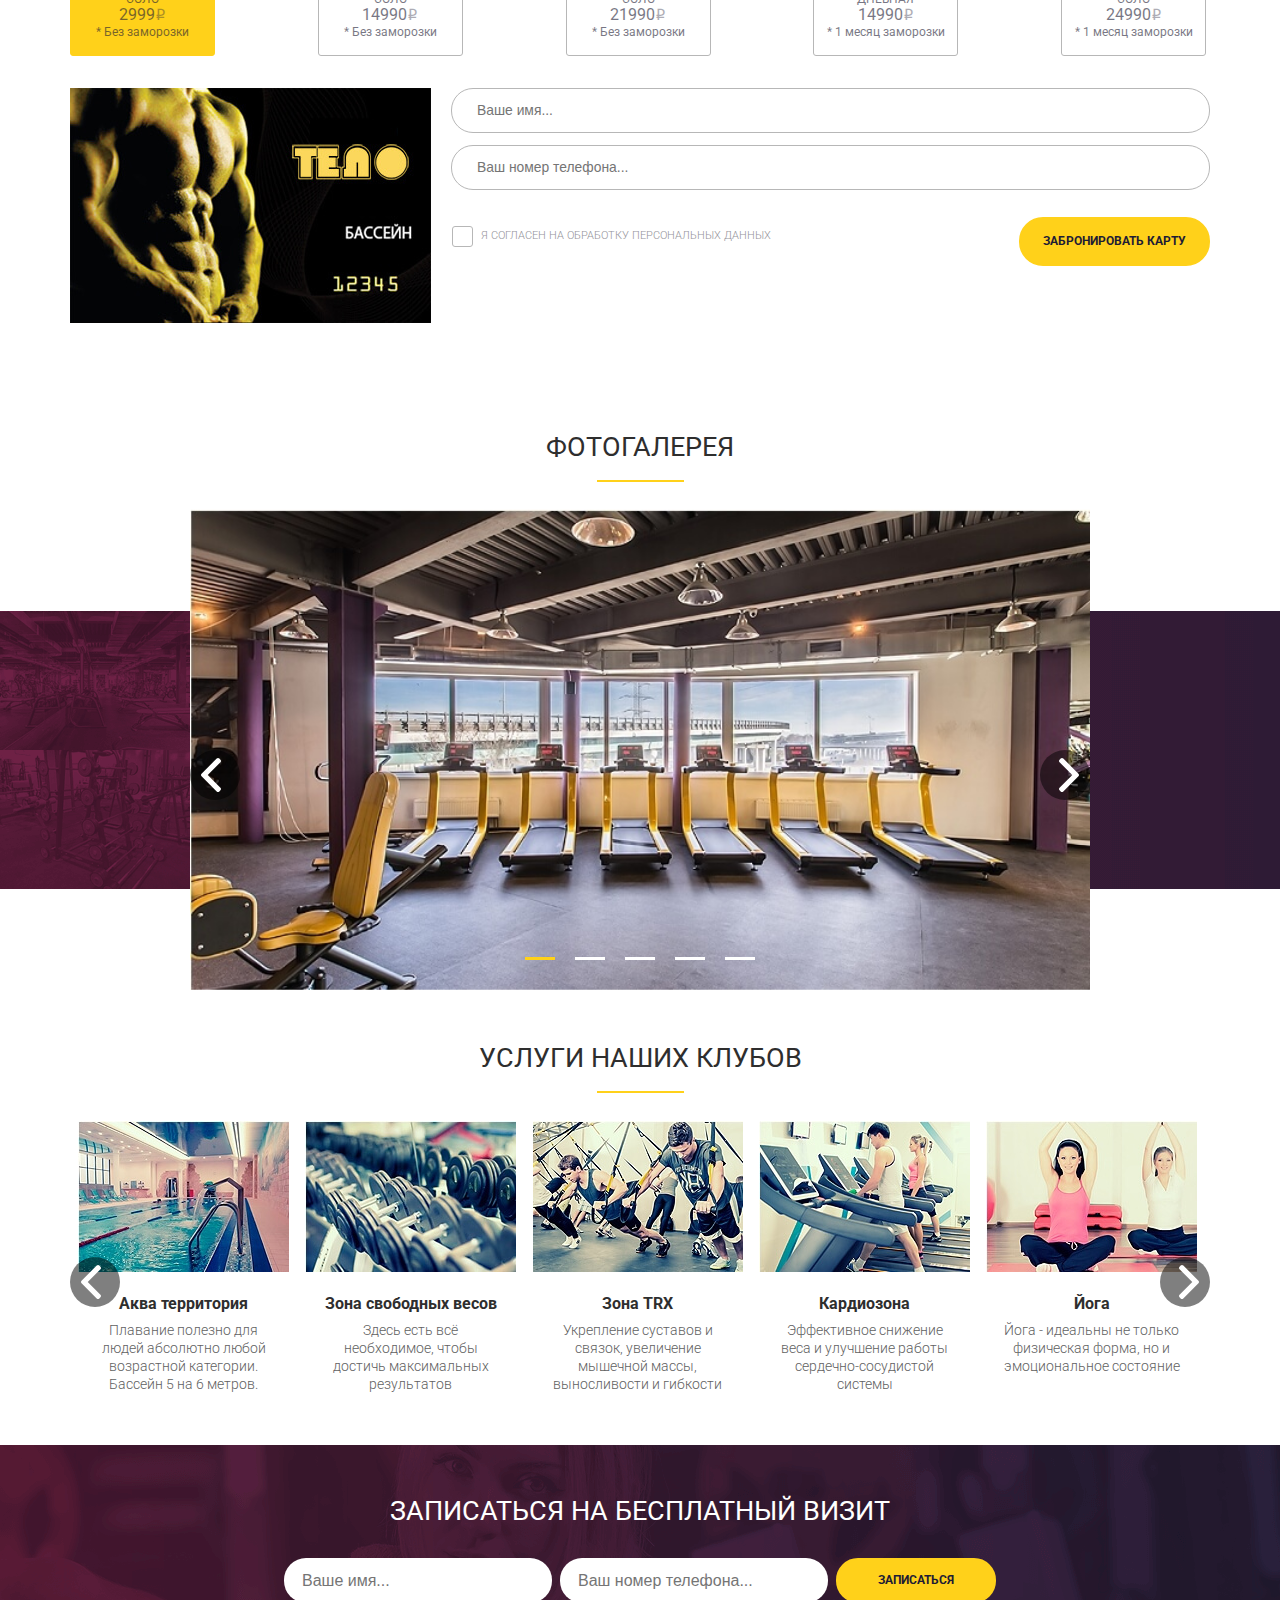
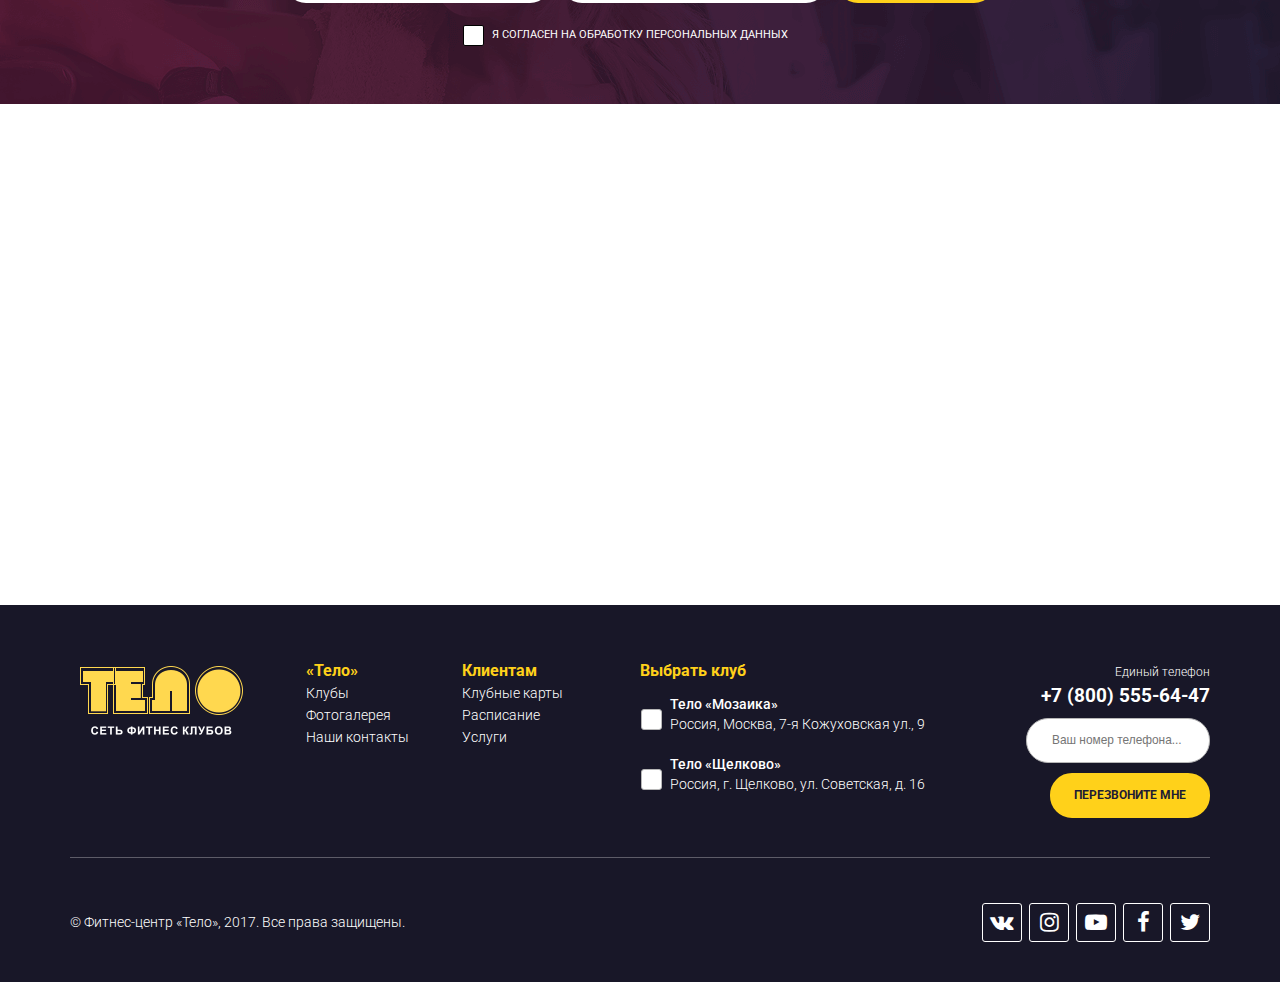
<file: schelkovo.html>
<!DOCTYPE html>
<html lang="ru" id="schelkovo">
<head>
    <meta charset="UTF-8">
    <meta http-equiv="X-UA-Compatible" content="IE=edge">
    <meta name="viewport" content="width=device-width, initial-scale=1">
    <title>Сеть фитнес клубов Тело - Мозаика</title>
    <link href="https://fonts.googleapis.com/css?family=Roboto:300,400,500,700&amp;subset=cyrillic" rel="stylesheet">
    <link rel="stylesheet" href="css/font-awesome.min.css">
    <link rel="stylesheet" href="css/style.min.css">
    <script src="https://api-maps.yandex.ru/2.1/?lang=ru_RU" type="text/javascript"></script>
    <link rel="stylesheet" href="css/custom-styles.css">    
</head>
<body>
<header class="header-main">
    <div class="head">
        <div class="wrapper">
            <div class="head-main">
                <div class="left">
                    <div class="logo">
                        <a href="index.html"><img src="images/logo.png" alt="Сеть фитнес клубов Тело"></a>
                    </div>
                    <div class="club-select">
                        <div class="clubs-list">
                            <p>Выбрать клуб</p>
                            <ul>
                                <li><a href="mozaika.html">Тело мозаика</a></li>
                                <li><a href="schelkovo.html">Тело щелково</a></li>
                            </ul>
                        </div>
                    </div>
                </div>
                <div class="right">
                    <div class="free-visit">
                        <img src="images/head-icon.png" alt="">
                        <p><a href="#" class="open-popup" data-popup="#free_visit_form">Записаться на <br>бесплатный
                            визит</a></p>
                    </div>
                    <div class="call">
                        <div class="our-phone">
                            <span>Звоните круглосуточно!</span>
                            <p>+7 (800) 555-64-47</p>
                        </div>
                        <button class="btn callback-btn" data-popup="#callback_form">Перезвоните мне</button>
                    </div>
                </div>
            </div>
        </div>
    </div>
    <nav class="top-menu">
        <div class="wrapper">
            <ul class="hidden-small">
                <li><a href="index.html#clubs">Клубы</a></li>
                <li class=""><a href="#services">Услуги</a></li>
                <li class=""><a href="#cards">Клубные карты</a></li>
                <li class=""><a href="#table">Расписание</a></li>
                <li class=""><a href="#gallery">Галерея</a></li>
                <li class=""><a href="#footer">Контакты</a></li>
            </ul>
            <div class="menu-button hidden-large">
                <img src="images/menu-button.png" alt="">
            </div>
        </div>
    </nav>
    <nav class="popup-menu hidden-large">
        <div class="close-menu-btn">
            <img src="images/delete.png" alt="">
        </div>
        <ul>
            <li class=""><a href="index.html#clubs">Клубы</a></li>
            <li class=""><a href="#services">Услуги</a></li>
            <li class=""><a href="#cards">Клубные карты</a></li>
            <li class=""><a href="#table">Расписание</a></li>
            <li class=""><a href="#gallery">Галерея</a></li>
            <li class=""><a href="#footer">Контакты</a></li>
        </ul>
    </nav>
    <div class="head-slider">
        <div class="wrapper">
            <div class="main-slider">
                <div class="slide slide-active">
                    <div class="slide-text">
                        <div class="offer-head">
                            <p class="top">2 круглосуточные</p>
                            <p class="middle">клубные карты</p>
                            <p class="bottom">за 33 000<span>i</span></p>
                        </div>
                        <div class="validity">
                            <p>Только до 31 августа!<br>
                                Закажите карту по телефону:</p>
                            <span>+7 (800) 555-64-47</span>
                        </div>
                    </div>
                </div>
                <div class="slide type2" >
                    <div class="slide-text">
                        <div class="offer-head">
                            <p class="top">открытый чемпионат</p>
                            <p class="middle">по бодибилдингу</p>
                            <p class="bottom">приз 200 000<span>i</span></p>
                        </div>
                        <div class="validity">
                            <p>записаться
                                для участия:</p>
                            <span>+7 (800) 555-64-47</span>
                        </div>
                    </div>
                </div>
                <div class="slide" >
                    <div class="slide-text">
                        <div class="offer-head">
                            <p class="top">без выходных</p>
                            <p class="middle">круглосуточно</p>
                            <p class="bottom">Бассейн</p>

                        </div>
                        <div class="validity">
                            <p> Записаться по телефону:
                            </p>
                            <span>+7 (800) 555-64-47</span>
                        </div>
                    </div>
                </div>
                <div class="slide type2 type3" >
                    <div class="slide-text">
                        <div class="offer-head">
                            <p class="top">Круглосуточно</p>
                            <p class="middle">Тренажерный зал</p>
                            <p class="bottom">без выходных</p>
                        </div>
                        <div class="validity">
                            <p> Записаться по телефону:
                            </p>
                            <span>+7 (800) 555-64-47</span>
                        </div>
                    </div>
                </div>
                <div class="slide type2"  >
                    <div class="slide-text">
                        <div class="offer-head">
                            <p class="top">Пробное занятие</p>
                            <p class="middle">ЙОГА / ПИЛАТЕС</p>
                            <p class="bottom">БЕСПЛАТНО</p>
                        </div>
                        <div class="validity">
                            <p>Только до 11 сентября!<br>
                                Записаться по телефону:</p>
                            <span>+7 (800) 555-64-47</span>
                        </div>
                    </div>
                </div>

            </div>
        </div>
    </div>
</header>
<div class="breadcrumbs">
    <div class="wrapper">
        <p>
            <a href="index.html">Главная</a>
            <a href="index.html#clubs">Клубы</a>
            Тело «Шелково»
        </p>
    </div>
</div>
<section id="leto-mozaika" class="about-club">
    <div class="wrapper">
        <div class="left">
            <div class="image">
                <img src="images/leto-mozaika-bg.png" alt="">
                <div class="club-head">
                    <a href="mozaika.html"><h3>Тело Щелково</h3></a>
                </div>
            </div>
        </div>
        <div class="right">
            <div class="list">
                <img src="images/about-club-icons/icon1.png" alt="">
                <div class="text">
                    <h6>«Тело» в БЦ Спиртзавод</h6>
                    г. Щелково, ул. Советская, д. 16
                </div>
            </div>
            <div class="list">
                <img src="images/about-club-icons/icon2.png" alt="">
                <div class="text">
                    <h6>Часы работы:</h6>
                    ПН-ВС: круглосуточно
                </div>
            </div>
            <div class="list">
                <img src="images/about-club-icons/icon3.png" alt="">
                <div class="text">
                    <h6>Единый телефон:</h6>
                    +7 (800) 555-64-47
                </div>
            </div>
            <div class="list">
                <img src="images/about-club-icons/icon4.png" alt="">
                <div class="text">
                    <h6>E-mail:</h6>
                    sell@letofit.ru
                </div>
            </div>
        </div>
    </div>
</section>
<div class="advantages hidden-small" id="table">
    <div class="wrapper">
        <div class="advantage">
            <div class="image"><img src="images/about-club-icons/icon5.png" alt=""></div>
            <div class="text">Общая площадь<br> 2500 м2</div>
        </div>
        <div class="advantage">
            <div class="image"><img src="images/about-club-icons/icon6.png" alt=""></div>
            <div class="text">Тренажерный зал<br> 900 м2</div>
        </div>
        <div class="advantage">
            <div class="image"><img src="images/about-club-icons/2bass.png" alt=""></div>
            <div class="text">Два бассейна</div>
        </div>
        <div class="advantage">
            <div class="image"><img src="images/about-club-icons/icon7.png" alt=""></div>
            <div class="text">Груп. программы<br> (2 зала)</div>
        </div>
        <div class="advantage">
            <div class="image"><img src="images/about-club-icons/icon8.png" alt=""></div>
            <div class="text">СПА Зона</div>
        </div>
        <div class="advantage">
            <div class="image"><img src="images/about-club-icons/icon10.png" alt=""></div>
            <div class="text">Фитнес бар</div>
        </div>
        <div class="advantage">
            <div class="image"><img src="images/about-club-icons/icon11.png" alt=""></div>
            <div class="text">Массажный<br> кабинет</div>
        </div>
        <div class="advantage">
            <div class="image"><img src="images/about-club-icons/icon9.png" alt=""></div>
            <div class="text">Кроссфит</div>
        </div>
        <div class="advantage">
            <div class="image"><img src="images/about-club-icons/sol.png" alt=""></div>
            <div class="text">Солярий</div>
        </div>
        <div class="advantage">
            <div class="image"><img src="images/about-club-icons/children.png" alt=""></div>
            <div class="text">Детские секции</div>
        </div>
    </div>
</div>
<div class="advantages-slider hidden-large">
    <div class="wrapper">
        <div id="adv-slider">
            <div class="advantage">
                <div class="image"><img src="images/about-club-icons/icon5.png" alt=""></div>
                <div class="text">Общая площадь<br> 2500 м2</div>
            </div>
            <div class="advantage">
                <div class="image"><img src="images/about-club-icons/icon6.png" alt=""></div>
                <div class="text">Тренажерный зал<br> 900 м2</div>
            </div>
            <div class="advantage">
                <div class="image"><img src="images/about-club-icons/2bass.png" alt=""></div>
                <div class="text">Два бассейна</div>
            </div>
            <div class="advantage">
                <div class="image"><img src="images/about-club-icons/icon7.png" alt=""></div>
                <div class="text">Груп. программы<br> (2 зала)</div>
            </div>
            <div class="advantage">
                <div class="image"><img src="images/about-club-icons/icon8.png" alt=""></div>
                <div class="text">СПА Зона</div>
            </div>
            <div class="advantage">
                <div class="image"><img src="images/about-club-icons/icon10.png" alt=""></div>
                <div class="text">Фитнес бар</div>
            </div>
            <div class="advantage">
                <div class="image"><img src="images/about-club-icons/icon11.png" alt=""></div>
                <div class="text">Массажный<br> кабинет</div>
            </div>
            <div class="advantage">
                <div class="image"><img src="images/about-club-icons/icon9.png" alt=""></div>
                <div class="text">Кроссфит</div>
            </div>
            <div class="advantage">
                <div class="image"><img src="images/about-club-icons/sol.png" alt=""></div>
                <div class="text">Солярий</div>
            </div>
            <div class="advantage">
                <div class="image"><img src="images/about-club-icons/children.png" alt=""></div>
                <div class="text">Детские секции</div>
            </div>
        </div>
    </div>
</div>
<section id="cards">
    <div class="wrapper">
        <h2>выбрать карту</h2>
        <form action="" id="card_order">
            <div class="cards-types">
                <input id="t1" type="radio" name="card-type" value="1s" checked>
                <label for="t1"><span class="long">1 месяц</span><br><span class="solo">- соло -</span><br><span
                        class="cost">2999<span class="rubl">i</span></span><br><span
                        class="frost">* Без заморозки</span></label>
                <input id="t2" type="radio" name="card-type" value="6s">
                <label for="t2"><span class="long">6 месяцев</span><br><span class="solo">- соло -</span><br><span
                        class="cost">14990<span class="rubl">i</span></span><br><span
                        class="frost">* Без заморозки</span></label>
                <input id="t3" type="radio" name="card-type" value="9s">
                <label for="t3"><span class="long">9 месяцев</span><br><span class="solo">- соло -</span><br><span
                        class="cost">21990<span class="rubl">i</span></span><br><span
                        class="frost">* Без заморозки</span></label>
                <input id="t4" type="radio" name="card-type" value="12d">
                <label for="t4"><span class="long">12 месяцев</span><br><span class="solo">- дневная -</span><br><span
                        class="cost">14990<span class="rubl">i</span></span><br><span
                        class="frost">* 1 месяц заморозки</span></label>
                <input id="t5" type="radio" name="card-type" value="12s">
                <label for="t5"><span class="long">12 месяцев</span><br><span class="solo">- соло -</span><br><span
                        class="cost">24990<span class="rubl">i</span></span><br><span
                        class="frost">* 1 месяц заморозки</span></label>
            </div>
            <div class="content">
                <div class="left">
                    <img src="images/mozaika-card.jpg" alt="Клубныая карта">
                </div>
                <div class="right">
                    <input type="hidden" name="form_name" value="Заказать карту">
                    <p class="input-text"><input name="name" type="text" required placeholder="Ваше имя..."></p>
                    <p class="input-text"><input type="tel" name="phone" id="callback_form-phone" required
                                                 placeholder="Ваш номер телефона..."></p>
                    <div class="form-bottom">
                        <p class="personal-data">
                            <input type="checkbox" required id="card_check"><label for="card_check">Я согласен на
                            обработку персональных данных</label>
                        </p>
                        <p class="submit">
                            <button type="submit" class="btn card-order-btn">Забронировать карту</button>
                        </p>
                    </div>
                </div>
            </div>
        </form>
    </div>
</section>
<section id="gallery">
    <h2>Фотогалерея</h2>
    <div class="gallery-bg">
        <div class="wrapper">
            <div class="gallery-slider">
                <div class="slide slide-active">
                    <img src="images/gallery/photo1.jpg" alt="">
                </div>
                <div class="slide">
                    <img src="images/gallery/photo2.jpg" alt="">
                </div>
                <div class="slide">
                    <img src="images/gallery/photo3.jpg" alt="">
                </div>
                <div class="slide">
                    <img src="images/gallery/photo4.jpg" alt="">
                </div>
                <div class="slide">
                    <img src="images/gallery/photo5.jpg" alt="">
                </div>
                
                <a href="#" class="portfolio-btn prev" id="arrow-left"></a>
                <a href="#" class="portfolio-btn next" id="arrow-right"></a>
                <ul class="portfolio-dots">
                    <li class="dot dot-active"></li>
                    <li class="dot"></li>
                    <li class="dot"></li>
                    <li class="dot"></li>
                    <li class="dot"></li>
                </ul>
            </div>
        </div>
    </div>
</section>
<section id="services">
    <div class="wrapper">
        <h2>услуги наших клубов</h2>
        <div class="services-slider">
            <div class="slide">
                <img src="images/services-slider/akva.jpg" alt="Аква территория">
                <h6>Аква территория</h6>
                <p>Плавание полезно для людей абсолютно любой возрастной категории. Бассейн 5 на 6 метров.</p>
            </div>
            <div class="slide">
                <img src="images/services-slider/vesy.jpg" alt="Зона свободных весов">
                <h6>Зона свободных весов</h6>
                <p>Здесь есть всё необходимое, чтобы достичь максимальных результатов</p>
            </div>
            <div class="slide">
                <img src="images/services-slider/TRX.jpg" alt="Зона TRX">
                <h6>Зона TRX</h6>
                <p>Укрепление суставов и связок, увеличение мышечной массы, выносливости и гибкости</p>
            </div>
            <div class="slide">
                <img src="images/services-slider/kardio.jpg" alt="Кардиозона">
                <h6>Кардиозона</h6>
                <p>Эффективное снижение веса и улучшение работы сердечно-сосудистой системы</p>
            </div>
            <div class="slide">
                <img src="images/services-slider/yoga.jpg" alt="Йога">
                <h6>Йога</h6>
                <p>Йога - идеальны не только физическая форма, но и эмоциональное состояние</p>
            </div>
            <div class="slide">
                <img src="images/services-slider/akva.jpg" alt="Аква территория">
                <h6>Аква территория</h6>
                <p>Плавание полезно для людей абсолютно любой возрастной категории. Бассейн 5 на 6 метров.</p>
            </div>
            <div class="slide">
                <img src="images/services-slider/vesy.jpg" alt="Зона свободных весов">
                <h6>Зона свободных весов</h6>
                <p>Здесь есть всё необходимое, чтобы достичь максимальных результатов</p>
            </div>
            <div class="slide">
                <img src="images/services-slider/TRX.jpg" alt="Зона TRX">
                <h6>Зона TRX</h6>
                <p>Укрепление суставов и связок, увеличение мышечной массы, выносливости и гибкости</p>
            </div>
            <div class="slide">
                <img src="images/services-slider/kardio.jpg" alt="Кардиозона">
                <h6>Кардиозона</h6>
                <p>Эффективное снижение веса и улучшение работы сердечно-сосудистой системы</p>
            </div>
            <div class="slide">
                <img src="images/services-slider/yoga.jpg" alt="Йога">
                <h6>Йога</h6>
                <p>Йога - идеальны не только физическая форма, но и эмоциональное состояние</p>
            </div>
            <a href="#" class="portfolio-btn prev" id="arrow-left"></a>
            <a href="#" class="portfolio-btn next" id="arrow-right"></a>
        </div>
    </div>
</section>
<section id="banner">
    <div class="wrapper">
        <h2>Записаться на бесплатный&nbsp;визит</h2>
        <div class="form-wrapper">
            <form name="banner-form" id="banner-form" action="#" method="post">
                <input type="hidden" name="form_name" value=" Записаться на визит">
                <input name="name" type="text" required placeholder="Ваше имя...">
                <input type="tel" name="phone" id="phone" required placeholder="Ваш номер телефона...">
                <button name="send" class="btn" type="submit">Записаться</button>
                <p class="personal-data">
                    <input type="checkbox" required id="check1"><label for="check1">Я согласен на обработку персональных
                    данных</label>
                </p>
            </form>

        </div>
    </div>
</section>
<section id="map">
    <script type="text/javascript" charset="utf-8" async
            src="https://api-maps.yandex.ru/services/constructor/1.0/js/?um=constructor%3A2da5145ff380de99a25f589e0d812316606a9fe201dbd205afa77d6fe27ac94f&amp;width=100%25&amp;height=500&amp;lang=ru_RU&amp;=false"></script>
</section>
<footer id="footer">
    <div class="wrapper">
        <div class="footer-top">
            <div class="left">
                <div class="footer-logo">
                    <a href="index.html"><img src="images/logo.png" alt="Сеть фитнес клубов Тело"></a>
                </div>
                <div class="about">
                    <h5>«Тело»</h5>
                    <ul>
                        <li><a href="index.html#clubs">Клубы</a></li>
                        <li><a href="#gallery">Фотогалерея</a></li>
                        <li><a href="#footer">Наши контакты</a></li>
                    </ul>
                </div>
                <div class="for-clients">
                    <h5>Клиентам</h5>
                    <ul>
                        <li><a href="#cards">Клубные карты</a></li>
                        <li><a href="#table">Расписание</a></li>
                        <li><a href="#services">Услуги</a></li>
                    </ul>
                </div>
            </div>
            <div class="right">
                <form action="#" id="footer_form">
                    <div class="content">
                        <div class="choose-club">
                            <h5>Выбрать клуб</h5>
                            <div class="club">
                                <input type="radio" id="footer_leto_mozaika" name="club-name" value="mozaika"><label
                                    for="footer_leto_mozaika">
                                <h6>Тело «Мозаика»</h6>
                                <p>Россия, Москва, 7-я Кожуховская ул.,&nbsp;9</p>
                            </label>
                            </div>
                            <div class="club">
                                <input type="radio" id="footer_leto_schelkovo" name="club-name" value="schelkovo"><label
                                    for="footer_leto_schelkovo">
                                <h6>Тело «Щелково»</h6>
                                <p>Россия, г. Щелково, ул. Советская, д.&nbsp;16</p>
                            </label>
                            </div>
                        </div>
                        <div class="call">
                            <p>Единый телефон</p>
                            <p class="tel">+7 (800) 555-64-47</p>
                            <p class="input-text"><input type="tel" name="phone" id="callback_footer_form-phone"
                                                         required="" placeholder="Ваш номер телефона..."></p>

                            <button class="btn callback-btn" type="submit" data-popup="#callback_form">Перезвоните мне
                            </button>
                        </div>
                    </div>
                </form>
            </div>
        </div>
        <div class="footer-bottom">
            <div class="left">© Фитнес-центр «Тело», 2017. Все права защищены.</div>
            <div class="right">
                <div class="socials">
                    <div class="social-icon"><a href="#"><!-- <img src="images/footer-socials-vk.png" alt=""> --><i
                            class="fa fa-vk" aria-hidden="true"></i></a></div>
                    <div class="social-icon"><a href="#"><!-- <img src="images/footer-socials-2.png" alt=""> --><i
                            class="fa fa-instagram" aria-hidden="true"></i></a></div>
                    <div class="social-icon"><a href="#"><!-- <img src="images/footer-socials-youtube.png" alt=""> --><i
                            class="fa fa-youtube-play" aria-hidden="true"></i></a></div>
                    <div class="social-icon"><a href="#">
                        <!-- <img src="images/footer-socials-facebook.png" alt=""> --><i class="fa fa-facebook"
                                                                                         aria-hidden="true"></i></a>
                    </div>
                    <div class="social-icon"><a href="#"><!-- <img src="images/footer-socials-twitter.png" alt=""> --><i
                            class="fa fa-twitter" aria-hidden="true"></i></a></div>
                </div>
            </div>
        </div>
    </div>
</footer>
<div class="wrapper">
    <a href="#" id="totop"><i class="fa fa-arrow-up" aria-hidden="true"></i>
    </a>
</div>
<div class="popup" id="callback_form">
    <div class="overlay">
    </div>
    <div class="form-wrapper">
        <div class="close-form">
            <img src="images/close-icon.png" alt="close" class="close_icon">
        </div>
        <div class="form-content">
            <form name="callback-form" id="form1" action="#" method="post">
                <h4>Обратный звонок</h4>
                <input type="hidden" name="form_name" value=" Обратный звонок">
                <!--  <input type="hidden" name="club" value="<?=$_GET['club-name']?>"> -->
                <p class="input-text"><input name="name" type="text" required placeholder="Ваше имя..."></p>
                <p class="input-text"><input type="tel" name="phone" id="callback_form1-phone" required
                                             placeholder="Ваш номер телефона..."></p>
                <p class="personal-data">
                    <input type="checkbox" required id="check"><label for="check">Я согласен на обработку <br>персональных
                    данных</label>

                </p>
                <button name="send1" class="btn btn-send" type="submit">Перезвоните мне</button>
            </form>

        </div>
    </div>
</div>
<div class="popup" id="free_visit_form">
    <div class="overlay">
    </div>
    <div class="form-wrapper">
        <div class="close-form">
            <img src="images/close-icon.png" alt="close" class="close_icon">
        </div>
        <div class="form-content">
            <form name="free-visit-form" id="form2" action="#" method="post">
                <h4>Записаться на визит</h4>
                <input type="hidden" name="form_name" value=" Записаться на визит">
                <p class="input-text"><input name="name" type="text" required placeholder="Ваше имя..."></p>
                <p class="input-text"><input type="tel" name="phone" id="callback_form2-phone" required
                                             placeholder="Ваш номер телефона..."></p>
                <p class="personal-data">
                    <input type="checkbox" required id="check2"><label for="check2">Я согласен на обработку <br>персональных
                    данных</label>

                </p>
                <button name="send1" class="btn btn-send" type="submit">записаться</button>
            </form>

        </div>
    </div>
</div>
<div class="popup" id="thanks">
    <div class="overlay">
    </div>
    <div class="form-wrapper">
        <div class="close-form">
            <img src="images/close-icon.png" alt="close" class="close_icon">
        </div>
        <div class="form-content">
            <h4>Спасибо!</h4>
            <p>Ваша заявка отправлена. <br> Мы свяжемся с вами в ближайшее время.</p>
            <button class="btn close-btn">OK</button>
        </div>
    </div>
</div>
<script src="js/bundle.js"></script>
</body>
</html>
</file>
<file: css/custom-styles.css>
.gallery-slider{position:relative;height:480px}.main-slider{position:relative}.portfolio-btn{position:absolute;cursor:pointer;top:50%;z-index:5;width:50px;height:50px;background-color:rgba(0,0,0,.5);background-repeat:no-repeat;background-size:34px;border-radius:50%;-webkit-transition:background-color .2s ease;transition:background-color .2s ease}.portfolio-btn.prev{left:0;background-image:url(../images/left-arrow.svg);background-position:25% 50%}.portfolio-btn.next{right:0;background-image:url(../images/right-arrow.svg);background-position:75% 50%}.portfolio-btn:hover{background-color:rgba(0,0,0,.8);-webkit-transition:background-color .2s ease;transition:background-color .2s ease}.portfolio-dots{position:absolute;bottom:30px;width:100%;left:50%;margin-left:-50%;margin-top:20px;display:-webkit-box;display:-ms-flexbox;display:flex;-webkit-box-pack:center;-ms-flex-pack:center;justify-content:center;z-index:5}.portfolio-dots .dot{cursor:pointer;height:3px;width:30px;margin:0 10px;background-color:#fff}.portfolio-dots .dot-active{background-color:#ffd11a}.portfolio-dots .dot:hover{background-color:#ffd11a}.gallery-slider .slide,.main-slider .slide{position:absolute!important;top:50%;left:50%;-webkit-transform:translate(-50%,-50%);transform:translate(-50%,-50%);width:100%;opacity:0;-webkit-transition:opacity .5s ease;transition:opacity .5s ease}.gallery-slider .slide img{height:auto;width:100%;position:absolute;top:50%;left:50%;-webkit-transform:translate(-50%,-50%);transform:translate(-50%,-50%)}.gallery-slider .slide-active,.main-slider .slide-active{opacity:1;-webkit-transition:opacity .5s ease;transition:opacity .5s ease}.services-slider{overflow:hidden;position:relative;padding:0}.services-slider .slide{min-width:215px;transition:.2s linear}.no-club{color:#fff;text-align:center;text-transform:uppercaase;font-size:25px}
</file>
<file: css/style.min.css>
abbr,address,article,aside,audio,b,blockquote,body,body div,caption,cite,code,dd,del,details,dfn,dl,dt,em,fieldset,figure,footer,form,h1,h2,h3,h4,h5,h6,header,html,i,iframe,img,ins,kbd,label,legend,li,mark,menu,nav,object,ol,p,pre,q,samp,section,small,span,strong,sub,summary,sup,table,tbody,td,tfoot,th,thead,time,tr,ul,var,video{margin:0;padding:0;border:0;font-size:100%;font-weight:400;vertical-align:baseline;background:0 0}article,aside,details,figure,footer,header,nav,section,summary{display:block}html{box-sizing:border-box}*,:after,:before{box-sizing:inherit}embed,img,object{max-width:100%}html{overflow-y:scroll}ul{list-style:none}blockquote,q{quotes:none}blockquote:after,blockquote:before,q:after,q:before{content:'';content:none}a{margin:0;padding:0;font-size:100%;vertical-align:baseline;background:0 0}del{text-decoration:line-through}abbr[title],dfn[title]{border-bottom:1px dotted #000;cursor:help}table{border-collapse:collapse;border-spacing:0}th{font-weight:700;vertical-align:bottom}td{font-weight:400;vertical-align:top}hr{display:block;height:1px;border:0;border-top:1px solid #ccc;margin:1em 0;padding:0}input,select{vertical-align:middle}pre{white-space:pre;white-space:pre-wrap;white-space:pre-line;word-wrap:break-word}input[type=radio]{vertical-align:text-bottom}input[type=checkbox]{vertical-align:bottom}.ie7 input[type=checkbox]{vertical-align:baseline}.ie6 input{vertical-align:text-bottom}input,select,textarea{font:99% sans-serif}table{font-size:inherit;font:100%}small{font-size:85%}strong{font-weight:700}td,td img{vertical-align:top}sub,sup{font-size:75%;line-height:0;position:relative}sup{top:-.5em}sub{bottom:-.25em}code,kbd,pre,samp{font-family:monospace,sans-serif}.clickable,button,input[type=button],input[type=file],input[type=submit],label{cursor:pointer}button,input,select,textarea{margin:0}button,input[type=button]{width:auto;overflow:visible}.ie7 img{-ms-interpolation-mode:bicubic}.clearfix:after,.clearfix:before{content:"\0020";display:block;height:0;overflow:hidden}.clearfix:after{clear:both}.clearfix{zoom:1}html#mozaika .head-slider,html#schelkovo .head-slider{max-height:400px;background:url(../images/head-slider-bg2.png) no-repeat center top}html#mozaika .head-slider .wrapper,html#schelkovo .head-slider .wrapper{max-height:400px;position:relative}html#mozaika .head-slider .slider-image,html#schelkovo .head-slider .slider-image{max-width:474px;left:auto;right:0}html#mozaika .head-slider .slider-image img,html#schelkovo .head-slider .slider-image img{min-width:474px}html#mozaika .main-slider .slide .slide-text .validity,html#schelkovo .main-slider .slide .slide-text .validity{display:none}html#mozaika .main-slider .slide .slide-text .offer-head .top,html#mozaika .main-slider .slide.type2 .slide-text .offer-head .top,html#schelkovo .main-slider .slide .slide-text .offer-head .top,html#schelkovo .main-slider .slide.type2 .slide-text .offer-head .top{line-height:46px}html#mozaika .main-slider .slide .slide-text .offer-head .middle,html#mozaika .main-slider .slide.type2 .slide-text .offer-head .middle,html#schelkovo .main-slider .slide .slide-text .offer-head .middle,html#schelkovo .main-slider .slide.type2 .slide-text .offer-head .middle{line-height:76px}html#mozaika .main-slider .slide .slide-text .offer-head .bottom,html#mozaika .main-slider .slide.type2 .slide-text .offer-head .bottom,html#schelkovo .main-slider .slide .slide-text .offer-head .bottom,html#schelkovo .main-slider .slide.type2 .slide-text .offer-head .bottom{line-height:40px}html#mozaika .about-club .wrapper,html#schelkovo .about-club .wrapper{display:-moz-flex;display:-ms-flex;display:-o-flex;display:-webkit-box;display:-ms-flexbox;display:flex}html#mozaika .about-club .left,html#schelkovo .about-club .left{width:48%;margin-right:20px}html#mozaika .about-club .left .image,html#schelkovo .about-club .left .image{position:relative;width:100%}html#mozaika .about-club .left .image img,html#schelkovo .about-club .left .image img{max-width:100%;height:auto}html#mozaika .about-club .left .club-head,html#schelkovo .about-club .left .club-head{position:absolute;left:50%;top:50%;margin-top:-46px;background:url(../images/club-border-bg.png) no-repeat center;height:92px;width:280px;margin-left:-140px;padding-top:36px}html#mozaika .about-club .left a,html#schelkovo .about-club .left a{text-decoration:none}html#mozaika .about-club .left h3,html#schelkovo .about-club .left h3{display:block;width:100%;color:#fff;font-size:2.5rem;font-weight:300;line-height:20px;text-transform:uppercase;text-align:center}html#mozaika .about-club .right,html#schelkovo .about-club .right{padding-left:30px;padding-top:10px}html#mozaika .about-club .right .list,html#schelkovo .about-club .right .list{display:-moz-flex;display:-ms-flex;display:-o-flex;display:-webkit-box;display:-ms-flexbox;display:flex;margin-bottom:18px}html#mozaika .about-club .right .list img,html#schelkovo .about-club .right .list img{margin-right:20px}html#mozaika .about-club .right .list .text,html#schelkovo .about-club .right .list .text{color:#2e2e2e;font-size:17px;font-weight:300;line-height:23px}html#mozaika .about-club .right .list h6,html#schelkovo .about-club .right .list h6{font-size:18px;font-weight:500;text-align:left}html#mozaika .about-club .right .btn,html#schelkovo .about-club .right .btn{width:180px}html#mozaika .breadcrumbs,html#schelkovo .breadcrumbs{color:#949494;font-weight:300;font-size:13px;line-height:58px;border-bottom:1px solid #e1dfe2}html#mozaika .breadcrumbs a,html#schelkovo .breadcrumbs a{color:#2e2e2e;font-weight:500;text-decoration:none;margin-right:20px;position:relative}html#mozaika .breadcrumbs a:after,html#schelkovo .breadcrumbs a:after{content:url(../images/arrow-v.png);width:7px;height:7px;position:absolute;left:100%;bottom:28px;padding-left:7px}html#mozaika .advantages,html#schelkovo .advantages{margin-top:49px}html#mozaika .advantages .wrapper,html#schelkovo .advantages .wrapper{display:-webkit-box;display:-ms-flexbox;display:flex;-webkit-box-pack:justify;-ms-flex-pack:justify;justify-content:space-between}html#mozaika .advantage,html#schelkovo .advantage{width:145px;height:156px;margin-bottom:20px;border:1px solid rgba(39,25,48,.14);background-color:#fff;text-align:center;margin-right:9px;margin-left:9px}html#mozaika .advantage:first-child,html#schelkovo .advantage:first-child{margin-left:0}html#mozaika .advantage:last-child,html#schelkovo .advantage:last-child{margin-right:0}html#mozaika .advantage .image,html#schelkovo .advantage .image{border-bottom:1px solid #e1dfe2;padding-top:20px;padding-bottom:20px}html#mozaika .advantage .image img,html#schelkovo .advantage .image img{margin:0 auto}html#mozaika .advantage .text,html#schelkovo .advantage .text{color:#2e2e2e;font-size:14px;font-weight:700;line-height:17px;padding-top:17px}html#mozaika #adv-slider,html#schelkovo #adv-slider{margin-top:30px;padding-left:35px;padding-right:35px}html#mozaika #adv-slider .advantage:first-child,html#schelkovo #adv-slider .advantage:first-child{margin-left:9px}html#mozaika #adv-slider .advantage:last-child,html#schelkovo #adv-slider .advantage:last-child{margin-right:9px}html#mozaika #adv-slider .slider-arrow,html#schelkovo #adv-slider .slider-arrow{position:absolute;top:75px;margin-top:-18px;z-index:100;cursor:pointer}html#mozaika #adv-slider .slider-arrow span,html#schelkovo #adv-slider .slider-arrow span{display:block;width:36px;height:37px;background-color:#f4c71b;border-radius:50%;text-align:center;padding-top:11px}html#mozaika #adv-slider .slider-arrow.prev,html#schelkovo #adv-slider .slider-arrow.prev{left:2px}html#mozaika #adv-slider .slider-arrow.next,html#schelkovo #adv-slider .slider-arrow.next{right:2px}html#mozaika #cards .right,html#schelkovo #cards .right{-webkit-box-flex:1;-ms-flex-positive:1;flex-grow:1}html#mozaika #cards #card_order .cards-types,html#schelkovo #cards #card_order .cards-types{display:-moz-flex;display:-ms-flex;display:-o-flex;display:-webkit-box;display:-ms-flexbox;display:flex;-webkit-box-pack:justify;-ms-flex-pack:justify;justify-content:space-between;margin-bottom:20px}html#mozaika #cards #card_order input[type=radio]+label,html#schelkovo #cards #card_order input[type=radio]+label{display:inline-block;width:145px;height:92px;border:1px solid #b7b7b7;color:#1e1c34;font-size:12px;font-weight:400;padding-top:10px;text-transform:uppercase;border-radius:3px;background-color:#fff;margin-right:4px;margin-bottom:12px;text-align:center;cursor:pointer}html#mozaika #cards #card_order input[type=radio]:checked+label,html#schelkovo #cards #card_order input[type=radio]:checked+label{background-image:none;outline:0;background-color:#ffd11a;border-color:#ffd11a}html#mozaika #cards #card_order span,html#schelkovo #cards #card_order span{opacity:.6;line-height:16px}html#mozaika #cards #card_order span.cost,html#schelkovo #cards #card_order span.cost{font-size:16px}html#mozaika #cards #card_order span.rubl,html#schelkovo #cards #card_order span.rubl{font-family:"ALS Rubl";text-transform:none}html#mozaika #cards #card_order span.frost,html#schelkovo #cards #card_order span.frost{text-transform:none}html#mozaika #cards #card_order .form-bottom,html#schelkovo #cards #card_order .form-bottom{display:-moz-flex;display:-ms-flex;display:-o-flex;display:-webkit-box;display:-ms-flexbox;display:flex;-webkit-box-pack:justify;-ms-flex-pack:justify;justify-content:space-between;-webkit-box-align:center;-ms-flex-align:center;align-items:center}html#mozaika #cards #card_order .form-bottom p.submit,html#schelkovo #cards #card_order .form-bottom p.submit{padding-left:10px}html#mozaika #services,html#schelkovo #services{padding-bottom:50px}html#mozaika #map,html#schelkovo #map{padding-top:0;width:100%;height:500px;display:block;position:relative}html#schelkovo .advantages .wrapper{-ms-flex-wrap:wrap;-o-flex-wrap:wrap;flex-wrap:wrap;-webkit-box-pack:center;-ms-flex-pack:center;justify-content:center}@media only screen and (max-width:1199px){html#mozaika .advantages .wrapper,html#schelkovo .advantages .wrapper{-ms-flex-wrap:wrap;-o-flex-wrap:wrap;flex-wrap:wrap}html#mozaika .advantages .wrapper .advantage,html#schelkovo .advantages .wrapper .advantage{width:23%;margin-bottom:20px;margin-left:8px;margin-right:8px}}@media only screen and (max-width:991px){html#mozaika .head-slider,html#schelkovo .head-slider{height:340px}}@media only screen and (max-width:850px){html#mozaika .advantages .wrapper,html#schelkovo .advantages .wrapper{-webkit-box-pack:center;-ms-flex-pack:center;justify-content:center}}@media only screen and (max-width:767px){html#mozaika .about-club .wrapper,html#schelkovo .about-club .wrapper{-ms-flex-wrap:wrap;-o-flex-wrap:wrap;flex-wrap:wrap;-webkit-box-pack:center;-ms-flex-pack:center;justify-content:center}html#mozaika .about-club .left,html#schelkovo .about-club .left{width:95%;margin:0 auto}html#mozaika .about-club .left .image,html#schelkovo .about-club .left .image{text-align:center}html#mozaika .about-club .left .image img,html#schelkovo .about-club .left .image img{margin:0 auto}html#mozaika .about-club .right,html#schelkovo .about-club .right{text-align:center;padding-left:0}html#mozaika .advantages .wrapper,html#schelkovo .advantages .wrapper{-webkit-box-pack:center;-ms-flex-pack:center;justify-content:center}html#mozaika #cards .content .left,html#schelkovo #cards .content .left{margin-right:0}html#mozaika #cards #card_order .cards-types,html#schelkovo #cards #card_order .cards-types{text-align:center;-ms-flex-wrap:wrap;-o-flex-wrap:wrap;flex-wrap:wrap}html#mozaika #cards #card_order input[type=radio]+label,html#schelkovo #cards #card_order input[type=radio]+label{width:30vw}}@media only screen and (max-width:479px){html#mozaika .main-slider .slide .slide-text .offer-head .middle,html#mozaika .main-slider .slide.type2 .slide-text .offer-head .middle,html#schelkovo .main-slider .slide .slide-text .offer-head .middle,html#schelkovo .main-slider .slide.type2 .slide-text .offer-head .middle{font-size:32px;line-height:36px}html#mozaika .about-club .right .list img,html#schelkovo .about-club .right .list img{display:none}html#mozaika .about-club .right .list .text,html#schelkovo .about-club .right .list .text{text-align:center;margin:0 auto}html#mozaika .about-club .right .list .text h6,html#schelkovo .about-club .right .list .text h6{text-align:center}html#mozaika #cards #card_order input[type=radio]+label,html#schelkovo #cards #card_order input[type=radio]+label{width:42vw}html#mozaika #cards #card_order .form-bottom,html#schelkovo #cards #card_order .form-bottom{-ms-flex-wrap:wrap;-o-flex-wrap:wrap;flex-wrap:wrap;-webkit-box-pack:center;-ms-flex-pack:center;justify-content:center}html#mozaika #cards #card_order .cards-types,html#schelkovo #cards #card_order .cards-types{-webkit-box-pack:center;-ms-flex-pack:center;justify-content:center}}@font-face{font-family:'ALS Rubl';font-style:normal;font-weight:400;src:local('ALS Rubl'),url(../fonts/rouble.woff) format('woff')}.fixed-gift{position:fixed;z-index:10000;display:inline;top:15px;right:20px;cursor:pointer}.fixed-gift img{animation-name:pulse;animation-duration:1s;animation-fill-mode:both;animation-iteration-count:infinite}@keyframes pulse{from{transform:scale3d(1,1,1)}50%{transform:scale3d(1.05,1.05,1.05)}to{transform:scale3d(1,1,1)}}.pulse{animation-name:pulse}body,html{font-family:Roboto,sans-serif;font-size:14px;max-width:1920px}body{overflow-x:hidden}.wrapper{max-width:1170px;margin:0 auto;padding-left:15px;padding-right:15px}.btn{font-family:Roboto;background-color:#ffd11a;color:#1e1c34;height:45px;width:160px;border-radius:22px;border:2px solid #ffd11a;font-size:12px;font-weight:700;line-height:22px;text-transform:uppercase;-webkit-transition:all .3s;transition:all .3s}.btn:hover{background-color:#fff}h2{color:#2e2e2e;font-size:1.9rem;font-weight:400;line-height:23px;text-transform:uppercase;text-align:center;position:relative;margin-bottom:52px}h2:after{content:'';width:87px;height:2px;border:1px solid #ffd11a;position:absolute;left:50%;margin-left:-43px;top:45px}section{padding-top:56px}a,button{outline:0}.hidden-large{display:none}.menu-fix{position:fixed;top:0;left:0;width:100vw;z-index:100}header{max-height:700px;position:relative}header .head{background:url(../images/head-bg.jpg) no-repeat center top;background-size:cover;width:100%}header .head .head-main{display:-moz-flex;display:-ms-flex;display:-o-flex;display:-webkit-box;display:-ms-flexbox;display:flex;-webkit-box-pack:justify;-ms-flex-pack:justify;justify-content:space-between;-webkit-box-align:center;-ms-flex-align:center;align-items:center;padding-top:20px;padding-bottom:19px;color:#fff}header .head .left{width:37%;min-width:340px;display:-moz-flex;display:-ms-flex;display:-o-flex;display:-webkit-box;display:-ms-flexbox;display:flex;-webkit-box-pack:justify;-ms-flex-pack:justify;justify-content:space-between;-webkit-box-align:center;-ms-flex-align:center;align-items:center}header .head .club-select .clubs-list{position:relative}header .head .club-select .clubs-list p{color:#ffd11a;font-size:12px;font-weight:700;line-height:45px;text-transform:uppercase;width:180px;height:45px;border:1px solid #ffd11a;border-radius:22px;padding-left:55px;background:url(../images/list-arrow.png) no-repeat 30px center;cursor:pointer}header .head .club-select .clubs-list ul{display:none;width:180px;position:absolute;top:60px;left:0;z-index:100;background-color:#381b35;padding:15px;border:1px solid #ffd11a;border-radius:10px;text-align:center}header .head .club-select .clubs-list ul li a{color:#ffd11a;font-size:12px;font-weight:700;line-height:45px;text-transform:uppercase;text-decoration:none}header .head .club-select .clubs-list ul li a:hover{text-decoration:underline}header .head .right{display:-moz-flex;display:-ms-flex;display:-o-flex;display:-webkit-box;display:-ms-flexbox;display:flex;-webkit-box-pack:justify;-ms-flex-pack:justify;justify-content:space-between;-webkit-box-align:center;-ms-flex-align:center;align-items:center}header .head .free-visit{min-width:170px;display:-moz-flex;display:-ms-flex;display:-o-flex;display:-webkit-box;display:-ms-flexbox;display:flex;-webkit-box-pack:justify;-ms-flex-pack:justify;justify-content:space-between;-webkit-box-align:center;-ms-flex-align:center;align-items:center;margin-right:10px}header .head .free-visit p a{font-weight:700;line-height:18px;text-decoration:none;color:#fff}header .head .call{display:-moz-flex;display:-ms-flex;display:-o-flex;display:-webkit-box;display:-ms-flexbox;display:flex;-webkit-box-pack:justify;-ms-flex-pack:justify;justify-content:space-between;-webkit-box-align:center;-ms-flex-align:center;align-items:center}header .head .call span{font-size:12px;font-weight:300;line-height:24px}header .head .call p{font-size:19px;font-weight:700;line-height:24px}header .head .call .btn{margin-left:22px}header nav.top-menu{min-height:50px;background-color:#000;background-image:-webkit-gradient(linear,left top,right top,from(#230a16),to(#0c0b15));background-image:linear-gradient(to right,#230a16 0,#0c0b15 100%)}header nav.top-menu .menu-button{text-align:right}header nav.top-menu .menu-button img{max-width:40px;position:relative;margin-top:10px;margin-bottom:10px;-webkit-transition:all .3s;transition:all .3s;cursor:pointer}header nav.top-menu .menu-button img:hover{opacity:.5}header .top-menu ul{display:-moz-flex;display:-ms-flex;display:-o-flex;display:-webkit-box;display:-ms-flexbox;display:flex;-webkit-box-pack:justify;-ms-flex-pack:justify;justify-content:space-between;-webkit-box-align:center;-ms-flex-align:center;align-items:center;padding-top:28px;padding-bottom:25px}header .top-menu ul li{position:relative;padding-top:2px;padding-bottom:2px;border-left:1px dotted #5f545c;width:100%}header .top-menu ul li:first-child{border-left:none}header .top-menu ul li:first-child a{padding-left:0}header .top-menu ul li a{display:inline-block;text-align:center;width:100%;color:#fff;font-weight:400;line-height:18px;text-transform:uppercase;text-decoration:none;-webkit-transition:all .5s;transition:all .5s}header .top-menu ul li a:hover{text-decoration:underline;color:#ffd11a}header .top-menu ul li:last-child{margin-right:0}header .top-menu ul li:last-child:after{display:none}nav.popup-menu{display:none;position:absolute;background-color:#000;background-image:-webkit-gradient(linear,left top,right top,from(#230a16),to(#0c0b15));background-image:linear-gradient(to right,#230a16 0,#0c0b15 100%);height:100vh;max-height:440px;width:100vw;z-index:1001;left:0}nav.popup-menu ul{position:relative;top:-45px}nav.popup-menu ul li{width:100%;text-align:center;margin-top:20px}nav.popup-menu ul li a{color:#fff;font-size:24px;font-weight:400;line-height:30px;text-transform:uppercase;text-decoration:none;-webkit-transition:all .5s;transition:all .5s}nav.popup-menu ul li a:hover{text-decoration:underline;color:#ffd11a}nav.popup-menu .close-menu-btn{text-align:right;position:relative;top:-45px;padding-top:5px;padding-right:15px;cursor:pointer;-webkit-transition:all .3s;transition:all .3s}nav.popup-menu .close-menu-btn:hover{opacity:.5}nav.popup-menu .close-menu-btn img{width:36px}.head-slider{height:541px;position:relative;background:url(../images/head-slider-bg.png) no-repeat center top}.head-slider .wrapper{height:100%;max-height:541px}.head-slider .slider-image{position:absolute;left:48vw;right:30px;bottom:0;top:0;z-index:200;width:52vw;max-width:979px;display:-moz-flex;display:-ms-flex;display:-o-flex;display:-webkit-box;display:-ms-flexbox;display:flex;-webkit-box-align:stretch;-ms-flex-align:stretch;align-items:stretch;overflow:hidden}.head-slider .slider-image img{height:100%;width:100%;min-width:979px;z-index:200}.main-slider{height:100%;max-height:541px}.main-slider .slide{position:relative;display:-moz-flex;display:-ms-flex;display:-o-flex;display:-webkit-box;display:-ms-flexbox;display:flex;height:100%}.main-slider .slide .slide-text{position:relative;z-index:1001}.main-slider .slide .slide-text .offer-head{margin-top:80px;background:url(../images/slider-offer-bg.png) no-repeat 10px 0;padding-top:20px}.main-slider .slide .slide-text .offer-head .top{color:#fff;font-size:48px;font-weight:300;line-height:50px;text-transform:uppercase}.main-slider .slide .slide-text .offer-head .middle{color:#ffd11a;font-size:68px;font-weight:300;line-height:76px;text-transform:uppercase}.main-slider .slide .slide-text .offer-head .bottom{color:#fff;font-size:48px;font-weight:400;line-height:48px;text-transform:uppercase}.main-slider .slide .slide-text .offer-head .bottom span{font-family:"ALS Rubl";text-transform:none}.main-slider .slide .slide-text .validity{margin-top:30px;color:#fff;font-size:24px;line-height:28px;text-transform:uppercase}.main-slider .slide .slide-text .validity p{font-weight:300}.main-slider .slide .slide-text .validity p span{font-weight:500}.main-slider .slide.type2 .slide-text .offer-head .top{font-size:44px}.main-slider .slide.type2 .slide-text .offer-head .middle{font-size:58px}.main-slider .slide.type2 .slide-text .offer-head .bottom{font-size:38px}.main-slider .slide.type3 .slide-text .offer-head .bottom{font-size:36px}.slider-dots{position:absolute;bottom:50px;left:50%;margin-left:-65px;z-index:1000}.slider-dots li{float:left}.slider-dots li button{width:22px;height:4px;background-color:#fff;border:none;border-radius:2px;color:transparent;margin-right:5px}.slider-dots li.slick-active button{background-color:#ffd11a}#clubs{padding-bottom:50px}#clubs .content{display:-moz-flex;display:-ms-flex;display:-o-flex;display:-webkit-box;display:-ms-flexbox;display:flex;-webkit-box-pack:justify;-ms-flex-pack:justify;justify-content:space-between}#clubs .content .left,#clubs .content .right{min-width:280px;text-align:center;border:1px solid rgba(39,25,48,.14);background-color:#fff;margin-bottom:20px}#clubs .content .left{margin-right:20px}#clubs .content .image{position:relative;width:100%}#clubs .content .image img{max-width:100%;height:auto}#clubs .content .club-head{position:absolute;left:50%;top:50%;margin-top:-46px;background:url(../images/club-border-bg.png) no-repeat center;height:92px;width:280px;margin-left:-140px;padding-top:36px}#clubs .content a{text-decoration:none}#clubs .content h3{display:block;width:100%;color:#fff;font-size:2.5rem;font-weight:300;line-height:20px;text-transform:uppercase}#clubs .content .bottom{display:-moz-flex;display:-ms-flex;display:-o-flex;display:-webkit-box;display:-ms-flexbox;display:flex;margin:14px 25px 34px;-webkit-box-pack:justify;-ms-flex-pack:justify;justify-content:space-between}#clubs .content .text{color:#2e2e2e}#clubs .content .text h5{font-size:18px;font-weight:700}#clubs .content .text p{font-size:17px;font-weight:300;line-height:24px}#banner{background:url(../images/banner-bg.png) no-repeat center top;height:262px;color:#fff;text-align:center}#banner h2{color:#fff;margin-top:0;margin-bottom:26px}#banner h2:after{display:none}#banner p.personal-data{margin-top:22px}#banner-form{padding-top:10px;padding-bottom:30px}#banner-form input{font-size:16px;height:45px;width:268px;border-radius:22px;border:none;padding:5px 5px 5px 18px;margin-right:5px}.services-slider{display:flex;margin:0 auto;padding-left:15px;padding-right:15px}.services-slider .slide{text-align:center;margin-right:6px;margin-left:6px;width:210px}.services-slider .slide img{margin:0 auto 19px}.services-slider .slide h6{color:#2e2e2e;font-size:16px;font-weight:700;margin-bottom:8px}.services-slider .slide p{color:#616161;font-size:14px;font-weight:300;line-height:18px;padding-left:10px;padding-right:10px;max-width:200px;margin:0 auto}.services-slider .slider-arrow{position:absolute;top:75px;margin-top:-18px;z-index:100;cursor:pointer}.services-slider .slider-arrow span{display:block;width:36px;height:37px;background-color:#f4c71b;border-radius:50%;text-align:center;padding-top:11px}.services-slider .slider-arrow.prev{left:2px}.services-slider .slider-arrow.next{right:2px}#gallery{background-color:#fff}#gallery .gallery-bg{background:url(../images/gallery-bg.png) left center no-repeat}#gallery .gallery-slider{padding-left:75px;padding-right:75px;max-width:900px;margin:0 auto;text-align:center}#gallery .gallery-slider .slide{margin:0 auto!important;width:100%}#gallery .gallery-slider .slider-arrow{position:absolute;top:50%;margin-top:-18px;z-index:100;cursor:pointer}#gallery .gallery-slider .slider-arrow span{display:block;width:36px;height:37px;background-color:#f4c71b;border-radius:50%;text-align:center;padding-top:11px}#gallery .gallery-slider .slider-arrow.prev{left:0}#gallery .gallery-slider .slider-arrow.next{right:0}#gallery .gallery-slider .slider-dots{left:50%;margin-left:-65px;bottom:5%}#cards{padding-bottom:4rem}#cards .content{display:-moz-flex;display:-ms-flex;display:-o-flex;display:-webkit-box;display:-ms-flexbox;display:flex;-webkit-box-pack:justify;-ms-flex-pack:justify;justify-content:space-between}#cards .content .left{margin-right:20px;display:-moz-flex;display:-ms-flex;display:-o-flex;display:-webkit-box;display:-ms-flexbox;display:flex;-webkit-box-align:center;-ms-flex-align:center;align-items:center}#card_order input[type=radio]{display:none}#card_order .time{margin-bottom:25px;display:-moz-flex;display:-ms-flex;display:-o-flex;display:-webkit-box;display:-ms-flexbox;display:flex;-webkit-box-pack:center;-ms-flex-pack:center;justify-content:center}#card_order .time input[type=radio]+label{display:inline-block;width:120px;height:45px;color:#1e1c34;font-size:12px;font-weight:400;line-height:45px;text-transform:uppercase;border:1px solid #b7b7b7;border-radius:22px;background-color:#fff;margin-right:6px;margin-bottom:12px;text-align:center;cursor:pointer}#card_order .time input[type=radio]:checked+label{background-image:none;outline:0;background-color:#ffd11a;border-color:#ffd11a}#card_order p.personal-data{padding-left:30px;margin-top:4px}#card_order p.personal-data input[type=checkbox]{display:none}#card_order p.personal-data label{color:#94939a;font-size:11px;font-weight:300;line-height:22px;text-transform:uppercase}#card_order p.personal-data input[type=checkbox]:not(checked)+label:before{content:'';width:21px;height:21px;border:1px solid #b7b7b7;border-radius:3px;background-color:#fff;position:absolute;top:-3px;left:-29px}#card_order p.personal-data input[type=checkbox]:checked+label:before{content:url(../images/checked.png);width:21px;height:21px;line-height:16px;text-align:center;border:1px solid #ffd11a;border-radius:3px;background-color:#ffd11a;position:absolute;top:-3px;left:-29px}#card_order input{width:100%;height:45px;border-radius:22px;border:1px solid #b7b7b7;background-color:#fff;padding-left:25px;margin-bottom:12px}#card_order p.submit{margin-top:15px;text-align:right}#card_order p.submit .card-order-btn{width:191px;height:49px;border-radius:24px}#card_order .price{display:flex;align-items:center;justify-content:space-between}#card_order .price input{margin:0}#card_order .price-message{font-weight:500;font-size:24px;margin:15px 0}.club{padding-left:30px;margin-bottom:20px}.club label{position:relative;color:#2e2e2e;font-size:16px}.club label h5{font-weight:500}.club label p{font-weight:300}.club input[type=radio]{display:none}.club input[type=radio]:not(checked)+label:before{content:'';width:21px;height:21px;border:1px solid #b7b7b7;border-radius:3px;background-color:#fff;position:absolute;top:15px;left:-29px}.club input[type=radio]:checked+label:before{content:url(../images/checked.png);width:21px;height:21px;line-height:16px;border:1px solid #ffd11a;border-radius:3px;background-color:#ffd11a;position:absolute;top:15px;left:-29px;text-align:center;background-image:none;outline:0}footer #callback_footer_form-phone{width:100%;height:45px;border-radius:22px;border:1px solid #b7b7b7;background-color:#fff;padding-left:25px;margin:10px 0}footer{background-color:#181728;color:#fff}footer .footer-top{display:-moz-flex;display:-ms-flex;display:-o-flex;display:-webkit-box;display:-ms-flexbox;display:flex;-webkit-box-pack:justify;-ms-flex-pack:justify;justify-content:space-between;padding-top:55px;padding-bottom:45px;position:relative}footer .footer-top .left{display:-moz-flex;display:-ms-flex;display:-o-flex;display:-webkit-box;display:-ms-flexbox;display:flex;-webkit-box-pack:justify;-ms-flex-pack:justify;justify-content:space-between;width:45%}footer .footer-top .left>div{margin-right:20px;margin-bottom:20px}footer .footer-top .right{width:50%}footer .footer-top:after{content:'';background-color:#5d5c68;width:100%;height:1px;position:absolute;bottom:5px}footer h5{color:#ffd11a;font-size:16px;font-weight:700;line-height:22px}footer ul li a{color:#fff;font-size:14px;font-weight:300;line-height:22px;text-decoration:none}footer ul li a:hover{text-decoration:underline}footer .call{text-align:right;padding-left:20px}footer .call p{font-size:12px;font-weight:300;line-height:24px}footer .call p.tel{font-size:19px;font-weight:700}footer .club{margin-top:12px}footer .club label{color:#fff;font-size:14px;font-weight:300;line-height:20px}footer .club label h6{font-weight:500}footer .footer-bottom{padding-top:28px;padding-bottom:40px;display:-moz-flex;display:-ms-flex;display:-o-flex;display:-webkit-box;display:-ms-flexbox;display:flex;-webkit-box-pack:justify;-ms-flex-pack:justify;justify-content:space-between;-webkit-box-align:center;-ms-flex-align:center;align-items:center}footer .footer-bottom .left{font-size:14px;font-weight:300;line-height:18px;margin-top:12px}footer .footer-bottom .right .socials{display:-moz-flex;display:-ms-flex;display:-o-flex;display:-webkit-box;display:-ms-flexbox;display:flex;margin-left:20px;margin-top:12px}footer .footer-bottom .right .socials .social-icon{width:40px;height:39px;border:1px solid #fff;border-radius:3px;margin-right:7px;display:-moz-flex;display:-ms-flex;display:-o-flex;display:-webkit-box;display:-ms-flexbox;display:flex;-webkit-box-align:center;-ms-flex-align:center;align-items:center;-webkit-box-pack:center;-ms-flex-pack:center;justify-content:center;-webkit-transition:all .5s;transition:all .5s}footer .footer-bottom .right .socials .social-icon:last-child{margin-right:0}footer .footer-bottom .right .socials .social-icon a{color:#fff;font-size:22px;-webkit-transition:all .5s;transition:all .5s}footer .footer-bottom .right .socials .social-icon:hover{background-color:#fff}footer .footer-bottom .right .socials .social-icon:hover a{color:#181728}#footer_form .content{display:-webkit-box;display:-ms-flexbox;display:flex;-webkit-box-pack:justify;-ms-flex-pack:justify;justify-content:space-between}#totop{display:none;position:fixed;bottom:10px;right:10px;z-index:200;font-size:28px;color:#1e1c34;display:block;width:35px;height:35px;background-color:#ffd11a;text-align:center;border-radius:50%}.popup{display:none}.popup .overlay{background-color:rgba(0,0,0,.7);position:fixed;top:0;left:0;width:100vw;height:100vh;z-index:1020}.popup .form-wrapper{text-align:center;margin:0 auto;position:fixed;left:0;top:20vh;right:0;z-index:1200;width:380px;height:355px}.popup .form-wrapper .close-form{position:relative;height:20px;width:100%}.popup .form-wrapper .close-form img{position:absolute;top:0;right:0;width:15px}.popup .form-wrapper .close-form img:hover{opacity:.8;cursor:pointer}.popup .form-content{position:relative;display:flex;flex-direction:column;justify-content:space-between;text-align:center;z-index:1210;width:340px;height:315px;background-color:#1e1c34;margin:0 auto;text-align:center}.popup .form-content .btn{margin:auto}.popup .form-content h4{display:block;width:340px;height:57px;background-color:#ffd11a;color:#2e2e2e;font-size:21px;font-weight:700;line-height:57px;text-transform:uppercase;margin-bottom:20px}.popup .form-content p{margin:8px auto;text-align:center}.popup .form-content input::-webkit-input-placeholder{color:#1e1c34}.popup .form-content input:-ms-input-placeholder{color:#1e1c34}.popup .form-content input::-ms-input-placeholder{color:#1e1c34}.popup .form-content input::placeholder{color:#1e1c34}.popup .form-content input[type=tel],.popup .form-content input[type=text]{width:268px;padding:5px;height:45px;border-radius:22px;border:1px solid #ffd11a;padding-left:18px;border:none}.popup .form-content textarea{margin-top:10px}p.personal-data{margin-top:17px;position:relative}p.personal-data label{color:#fff;font-size:11px;font-weight:400;line-height:14px;text-transform:uppercase;margin-left:10px;text-align:justify;margin:0 auto;position:relative}p.personal-data input[type=checkbox]{display:none}p.personal-data input[type=checkbox]:not(checked)+label:before{content:'';height:21px;width:21px;border:1px solid #000;border-radius:2px;background-color:#fff;position:absolute;top:-3px;left:-29px}p.personal-data input[type=checkbox]:checked+label:before{content:url(../images/checked.png);width:21px;height:21px;line-height:16px;text-align:center;border:1px solid #ffd11a;border-radius:2px;background-color:#ffd11a;position:absolute;top:-3px;left:-29px}.btn-send{margin-top:17px;margin-bottom:15px;height:45px;width:160px}.btn-send:hover{background-color:#fff}#thanks .form-content p{font-size:20px;width:90%;color:#fff;font-weight:500;margin-top:30px}#thanks .form-content .close-btn{margin-top:15px;text-transform:uppercase;font-size:20px}#gift .form-content p{font-size:20px;width:90%;color:#fff;font-weight:500;margin-top:30px}@media only screen and (max-width:1199px){.services-slider .slider-arrow.prev{left:25px}.services-slider .slider-arrow.next{right:20px}}@media only screen and (max-width:1199px){header .top-menu ul li a{padding-left:30px}.head-slider .slider-image{left:50vw;right:0;width:49vw}}@media only screen and (max-width:991px){.hidden-991{display:none!important}header .head .head-main{-ms-flex-wrap:wrap;-o-flex-wrap:wrap;flex-wrap:wrap}header .head .head-main .left,header .head .head-main .right{width:100%;-webkit-box-pack:center;-ms-flex-pack:center;justify-content:center}header .head .head-main .left{margin-bottom:15px}header .head .head-main .left .logo{margin-right:30px}header .head .head-main .free-visit{margin-right:20px}header .top-menu ul li a{font-size:12px;padding-left:25px}.head-slider{height:400px}.head-slider .slider-image{display:none}.main-slider .slide .slide-text{margin:0 auto}.main-slider .slide .slide-text .offer-head,.main-slider .slide.type2 .slide-text .offer-head{background:0 0;margin-top:30px;text-align:center}.main-slider .slide .slide-text .offer-head .top,.main-slider .slide.type2 .slide-text .offer-head .top{font-size:36px;line-height:40px}.main-slider .slide .slide-text .offer-head .middle,.main-slider .slide.type2 .slide-text .offer-head .middle{font-size:45px;line-height:50px}.main-slider .slide .slide-text .offer-head .bottom,.main-slider .slide.type2 .slide-text .offer-head .bottom{font-size:38px;line-height:42px}.main-slider .slide .slide-text .validity,.main-slider .slide.type2 .slide-text .validity{text-align:center}.slider-dots{bottom:56px}#clubs .content .bottom{-webkit-box-pack:center;-ms-flex-pack:center;justify-content:center}.services-slider .slider-arrow.prev{left:3px}.services-slider .slider-arrow.next{right:3px}}@media only screen and (max-width:880px){header .top-menu ul li a{padding-left:15px}footer .footer-top{-ms-flex-wrap:wrap;-o-flex-wrap:wrap;flex-wrap:wrap}}@media only screen and (max-width:767px){body,html{font-size:12px}.hidden-small{display:none!important}.hidden-large{display:block}header{margin-bottom:0}header .head-main .right .free-visit{-webkit-box-pack:center;-ms-flex-pack:center;justify-content:center}header .head-main .right .free-visit img{margin-right:15px}#clubs .content{-ms-flex-wrap:wrap;-o-flex-wrap:wrap;flex-wrap:wrap}#clubs .content .left,#clubs .content .right{width:100%;max-width:556px;margin:10px auto}#banner,header{height:auto;max-height:none;background-size:cover}#banner-form input{display:block;width:80%;margin:0 auto 15px}#banner-form input[type=checkbox]{display:none}#banner-form p.personal-data{position:relative;top:-60px;padding-left:15px;padding-right:5px}#banner-form button{position:relative;top:40px}#gallery .gallery-slider{padding-left:10px;padding-right:10px}#gallery .gallery-slider .slider-arrow.next,#gallery .gallery-slider .slider-arrow.prev{display:none!important}#gallery .gallery-slider .slider-dots{background-color:rgba(79,25,52,.5);padding-top:12px;padding-left:5px;padding-right:5px}#cards .content{-ms-flex-wrap:wrap;-o-flex-wrap:wrap;flex-wrap:wrap}#cards .content .left,#cards .content .right{width:100%}#cards .content .left{-webkit-box-pack:center;-ms-flex-pack:center;justify-content:center;margin-bottom:20px}#card_order p.submit{text-align:center}footer .footer-top{-ms-flex-wrap:wrap;-o-flex-wrap:wrap;flex-wrap:wrap}footer .footer-top .left,footer .footer-top .right{width:100%}#footer_form .content{-webkit-box-pack:center;-ms-flex-pack:center;justify-content:center}}@media only screen and (max-width:580px){header .head-main .right{-ms-flex-wrap:wrap;-o-flex-wrap:wrap;flex-wrap:wrap}header .head-main .right .free-visit{width:100%;-webkit-box-pack:center;-ms-flex-pack:center;justify-content:center;margin-bottom:15px}header .head-main .right .free-visit img{margin-right:15px}}@media only screen and (max-width:479px){.main-slider .slide .slide-text .offer-head,.main-slider .slide.type2 .slide-text .offer-head{background:0 0;margin-top:30px;text-align:center}.main-slider .slide .slide-text .offer-head .top,.main-slider .slide.type2 .slide-text .offer-head .top{font-size:27px;line-height:30px}.main-slider .slide .slide-text .offer-head .middle,.main-slider .slide.type2 .slide-text .offer-head .middle{font-size:34px;line-height:38px}.main-slider .slide .slide-text .offer-head .bottom,.main-slider .slide.type2 .slide-text .offer-head .bottom{font-size:27px;line-height:30px}.main-slider .slide .slide-text{width:100%}#card_order .time{-ms-flex-wrap:wrap;-o-flex-wrap:wrap;flex-wrap:wrap}#card_order .time input[type=radio]+label{width:40%}footer .footer-top .left{-ms-flex-wrap:wrap;-o-flex-wrap:wrap;flex-wrap:wrap}footer .footer-top .footer-logo{width:100%;margin-right:0;text-align:center}footer .footer-top>div{text-align:center}footer .footer-top .call{width:100%;text-align:center}footer .footer-top .choose-club{text-align:left}footer h5{text-align:center}footer .footer-bottom{-ms-flex-wrap:wrap;-o-flex-wrap:wrap;flex-wrap:wrap;-webkit-box-pack:center;-ms-flex-pack:center;justify-content:center}footer .footer-bottom .left{text-align:center}footer .footer-bottom .right .socials{margin-left:0}#footer_form .content{-ms-flex-wrap:wrap;-o-flex-wrap:wrap;flex-wrap:wrap}.popup .form-wrapper{width:95vw}.popup .form-content{width:90vw}.popup .form-content h4{width:90vw}.popup .form-content input[type=tel],.popup .form-content input[type=text]{width:80vw}}@media only screen and (max-width:390px){header .head .head-main .left{-ms-flex-wrap:wrap;-o-flex-wrap:wrap;flex-wrap:wrap;min-width:200px}header .head .head-main .left .logo{margin-right:0;width:100%;text-align:center;margin-bottom:12px}header .head .call p{font-size:12px}.slider-dots{bottom:30px}}
</file>
